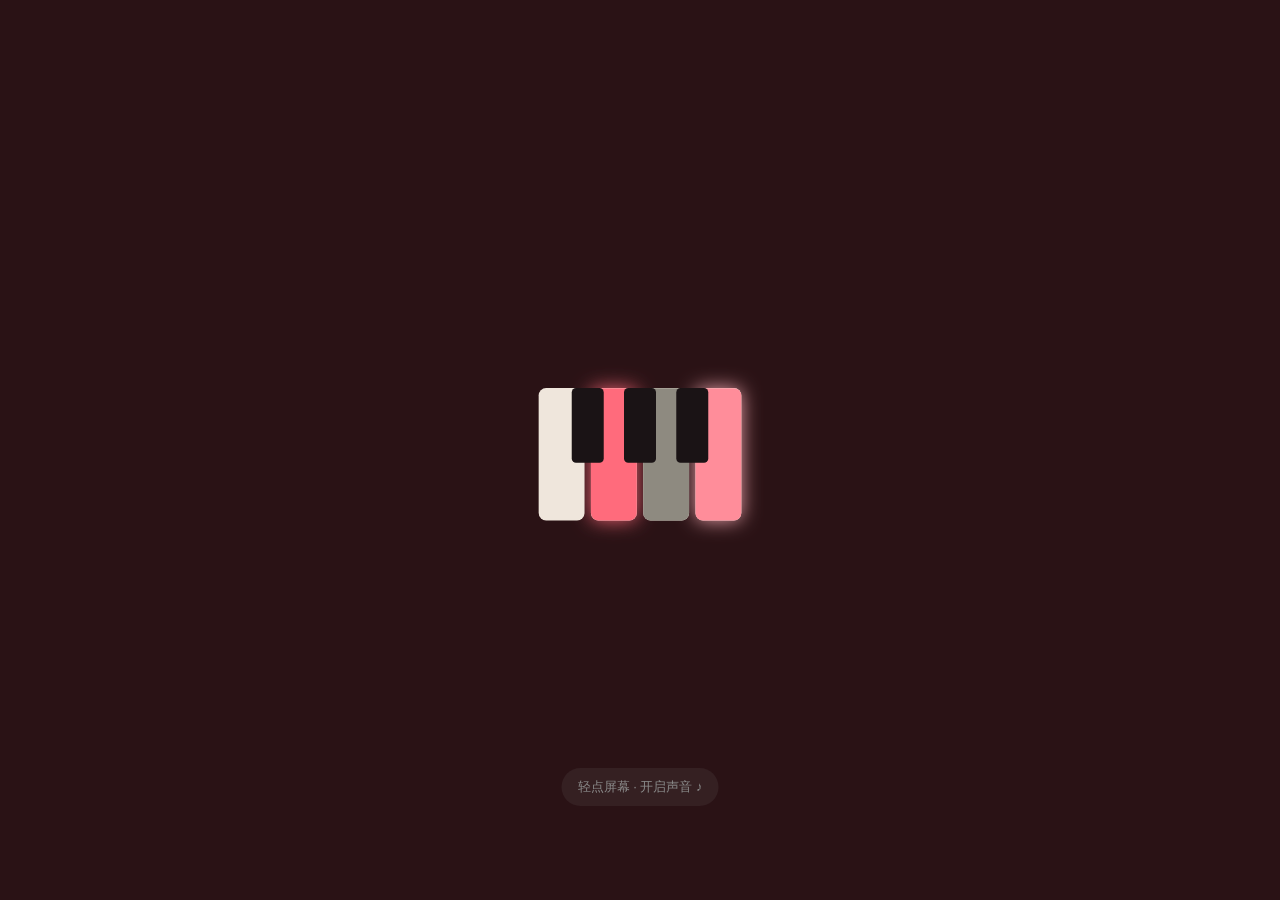
<file: index.html>
<!doctype html>
<html lang="zh-CN">
<head>
<meta charset="utf-8">
<meta name="viewport" content="width=device-width, initial-scale=1, viewport-fit=cover">
<meta name="color-scheme" content="light">
<meta name="theme-color" content="#ffffff">
<meta name="apple-mobile-web-app-capable" content="yes">
<meta name="mobile-web-app-capable" content="yes">
<meta name="apple-mobile-web-app-status-bar-style" content="default">
<meta name="apple-mobile-web-app-title" content="和弦">
<meta name="description" content="极简和弦学习器：乐理、琶音指法、经典与流行曲目的和声分析与背谱。">
<link rel="apple-touch-icon" href="icons/apple-touch-icon.png?v=2">
<link rel="icon" href="icons/icon-192.png?v=2">
<link rel="manifest" href="manifest.webmanifest">
<link rel="stylesheet" href="style.css">
<title>和弦</title>
</head>
<body>
<div id="splash" aria-hidden="true"></div>
<button id="rotbtn" type="button">横屏预览</button>
<script src="splash.js"></script>
<script>
(function () { try {
  var el = document.getElementById('splash'), st = {};
  try { st = JSON.parse(localStorage.getItem('hexian.v1') || '{}'); } catch (e) {}
  var skip = st.splash === false || sessionStorage.getItem('hx.splash') || (window.matchMedia && matchMedia('(prefers-reduced-motion: reduce)').matches) || /[?&]nosplash/.test(location.search);
  if (skip) { el.remove(); return; }
  sessionStorage.setItem('hx.splash', '1'); document.documentElement.classList.add('splashing'); window.__splashT0 = performance.now();
  var cfg = st.splashMode === 'custom' && st.splashCfg && st.splashCfg.pre ? st.splashCfg : null;
  if (cfg) window.__splashCustom = true;
  el.innerHTML = HXSplash.MARK;
  var fin = false;
  function done() { if (fin) return; fin = true; el.classList.add('out'); document.documentElement.classList.remove('splashing'); setTimeout(function () { el.remove(); }, 500); }
  window.__splashFinish = done;
  var ctl = HXSplash.run(el, cfg, { onEnd: done });
  window.__splashCtl = ctl;
  el.addEventListener('click', function () { if (window.__splashBlocked) { window.__splashBlocked = false; ctl.restart(); window.__splashT0 = performance.now(); window.dispatchEvent(new Event('splashunlock')); return; } done(); window.dispatchEvent(new Event('splashskip')); });
} catch (e) { var s = document.getElementById('splash'); if (s) s.remove(); document.documentElement.classList.remove('splashing'); } })();
</script>
<div id="phone">
<main id="view"></main>
<nav>
  <a href="#today" data-r="today"><svg viewBox="0 0 24 24"><circle cx="12" cy="12" r="8"/><path d="M12 8v4l3 2"/></svg>今天</a>
  <a href="#path" data-r="path"><svg viewBox="0 0 24 24"><circle cx="6" cy="6" r="2"/><circle cx="18" cy="12" r="2"/><circle cx="6" cy="18" r="2"/><path d="M8 7l8 4M16 13l-8 4"/></svg>路径</a>
  <a href="#chords" data-r="chords"><svg viewBox="0 0 24 24"><rect x="3" y="5" width="18" height="14" rx="1"/><path d="M8 5v14M13 5v14M18 5v14"/></svg>和弦</a>
  <a href="#songs" data-r="songs"><svg viewBox="0 0 24 24"><path d="M9 18V6l10-2v12"/><circle cx="7" cy="18" r="2"/><circle cx="17" cy="16" r="2"/></svg>曲目</a>
  <a href="#set" data-r="set"><svg viewBox="0 0 24 24"><circle cx="12" cy="12" r="3"/><path d="M12 3v3M12 18v3M3 12h3M18 12h3M5.6 5.6l2.1 2.1M16.3 16.3l2.1 2.1M18.4 5.6l-2.1 2.1M7.7 16.3l-2.1 2.1"/></svg>设置</a>
</nav>
<div id="toast"></div>
</div>
<script src="vendor/vexflow.js"></script>
<script src="theory.js"></script>
<script src="staff.js"></script>
<script src="listen.js"></script>
<script src="score.js"></script>
<script src="fullscore.js"></script>
<script src="roll.js"></script>
<script src="ocr.js"></script>
<script src="songpack.js"></script>
<script src="sight.js"></script>
<script src="data.js"></script>
<script src="songs-data.js"></script>
<script src="scores-data.js"></script>
<script src="harmony.js"></script>
<script src="symbols.js"></script>
<script src="inversions.js"></script>
<script src="logic.js"></script>
<script src="cards.js"></script>
<script src="combos.js"></script>
<script src="terms.js"></script>
<script src="app.js"></script>
</body>
</html>
</file>
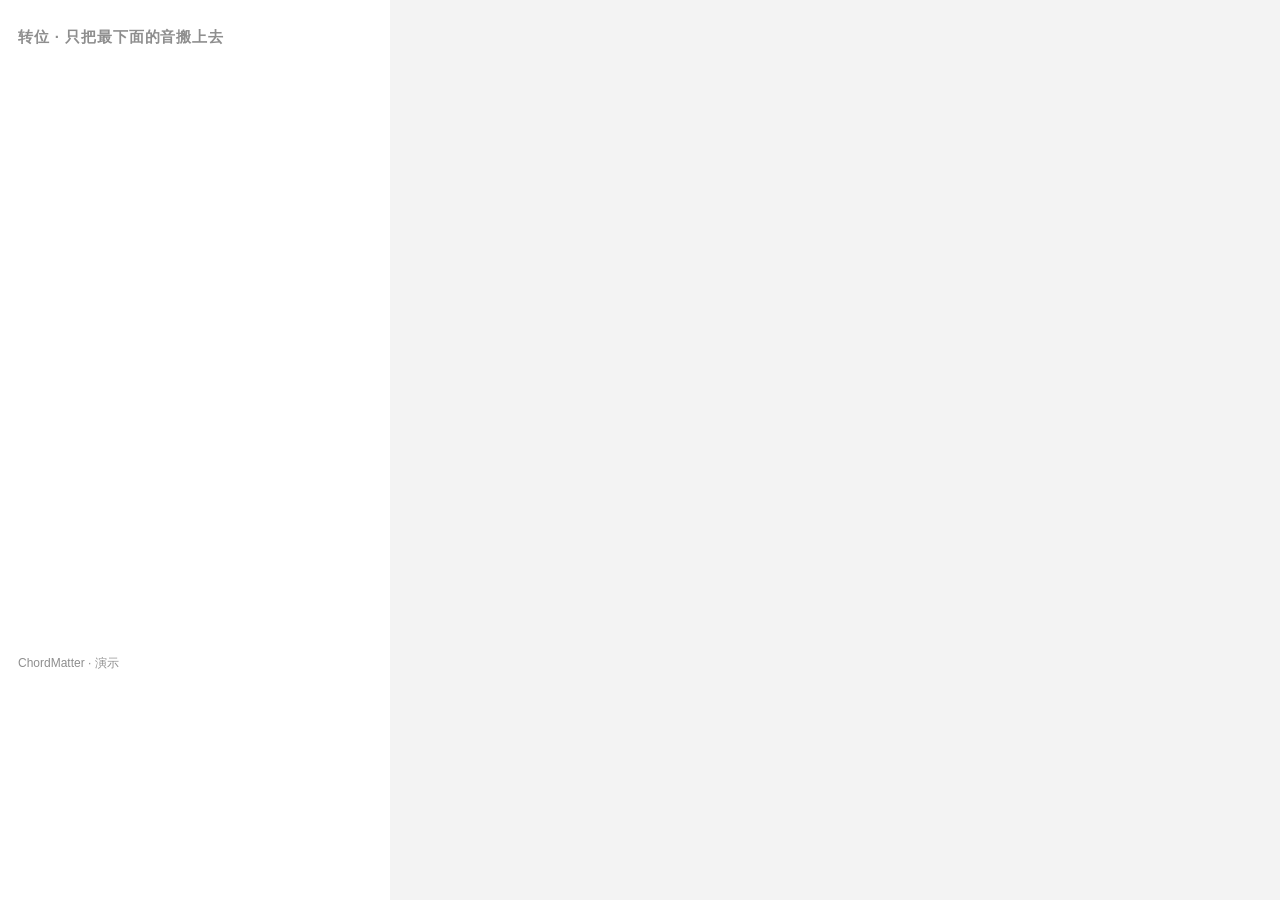
<file: tools/demo-video.html>
<!doctype html>
<html lang="zh-CN">
<head>
<meta charset="utf-8">
<meta name="viewport" content="width=390">
<title>演示视频录制</title>
<link rel="stylesheet" href="../style.css">
<style>
  body { margin: 0; width: 390px; height: 700px; overflow: hidden; background: var(--bg); }
  .stage { padding: 28px 18px; display: flex; flex-direction: column; gap: 14px; height: 700px; box-sizing: border-box; }
  .ttl { font: 600 15px -apple-system, "PingFang SC", sans-serif; color: var(--mute); letter-spacing: .06em; }
  .big { font: 500 64px/1 -apple-system, "PingFang SC", sans-serif; letter-spacing: -0.02em; min-height: 66px; }
  .cap { font: 18px/1.6 -apple-system, "PingFang SC", sans-serif; min-height: 88px; }
  .cap b { color: var(--acc); }
  .mark { font: 12px -apple-system, sans-serif; color: var(--mute); margin-top: auto; }
  .zoom { width: 200px; height: 300px; margin: 0 auto; }
  .stage { position: absolute; top: 0; left: 0; width: 390px; }
  .zoom div.staff { width: 200px; transform: scale(1.75); transform-origin: top center; }
  #vis { display: flex; flex-direction: column; gap: 8px; }
</style>
</head>
<body>
<script>if (/[?&]dark=1/.test(location.search)) document.body.classList.add('dark');</script>
<div class="stage">
  <div class="ttl" id="ttl"></div>
  <div class="big" id="big"></div>
  <div class="cap" id="cap"></div>
  <div id="vis"></div>
  <div class="mark">ChordMatter · 演示</div>
</div>
<script src="../vendor/vexflow.js"></script>
<script src="../theory.js"></script>
<script src="../staff.js"></script>
<script>
// 每个场景：一串步骤 [时间(秒), 和弦或音, 大字, 说明, 键盘上的指法标签]
const SCENES = {
  inversions: { title: '转位 · 只把最下面的音搬上去', steps: [
    [0.6, 'C', 'C', '原位：<b>根音 C</b> 在最下面。C – E – G'],
    [4.2, 'C/E', 'C/E', '一转：把 C 搬到最上面。最低音变成 <b>三音 E</b>'],
    [7.8, 'C/G', 'C/G', '二转：再把 E 搬上去。最低音变成 <b>五音 G</b>'],
    [11.4, 'C', 'C', '三种排法，音都是 C、E、G。<b>看最低音</b>就知道是哪一种'],
  ], end: 15 },
  function: { title: '稳 · 走 · 紧 · 稳', steps: [
    [0.6, 'C', 'C', '<b>稳</b>：一级和弦，像在家'],
    [3.6, 'F', 'F', '<b>走</b>：四级和弦，出门了'],
    [6.6, 'G7', 'G7', '<b>紧</b>：五级七和弦，急着回家'],
    [9.6, 'C', 'C', '回到 <b>稳</b>：一句话说完了（正格终止）'],
  ], end: 13 },
  progression: { title: '4536 王道进行 · Always Online', steps: [
    [0.6, 'F', 'F', '<b>4</b>：F（走）'],
    [2.8, 'G', 'G', '<b>5</b>：G（紧）'],
    [5.0, 'Em', 'Em', '<b>3m</b>：Em（稳，但不踏实）'],
    [7.2, 'Am', 'Am', '<b>6m</b>：Am（稳，带点忧伤）'],
    [9.6, 'F', 'F G Em Am', '主歌和副歌整段都是这四个和弦，<b>记住模板</b>就记住了骨架'],
    [10.6, 'G', 'F G Em Am', '主歌和副歌整段都是这四个和弦，<b>记住模板</b>就记住了骨架'],
    [11.6, 'Em', 'F G Em Am', '主歌和副歌整段都是这四个和弦，<b>记住模板</b>就记住了骨架'],
    [12.6, 'Am', 'F G Em Am', '主歌和副歌整段都是这四个和弦，<b>记住模板</b>就记住了骨架'],
  ], end: 15 },
  arpeggio: { title: 'C 琶音 · 右手指法', arp: true, end: 15 },
};
const KEY = new URLSearchParams(location.search).get('s') || 'inversions';
const SC = SCENES[KEY];
const $ = s => document.querySelector(s);
$('#ttl').textContent = SC.title;
// 键盘（与应用里同样的画法，简化）
function kb(notes, lo = 55, hi = 84) {
  const BL = [1, 3, 6, 8, 10], W = 15, H = 70, BW = 9, BH = 44, map = {}; notes.forEach(n => (map[n.midi] = n));
  let x = 0, xs = {}, wh = '', bl = '';
  for (let m = lo; m <= hi; m++) if (!BL.includes(m % 12)) { xs[m] = x; x += W; }
  for (let m = lo; m <= hi; m++) { const n = map[m];
    if (!BL.includes(m % 12)) wh += `<rect class="k w${n ? ' on' : ''}" data-m="${m}" x="${xs[m] + .5}" y=".5" width="${W - 1}" height="${H}" rx="2"/>` + (n && n.f ? `<text class="fn" x="${xs[m] + W / 2}" y="${H - 6}">${n.f}</text>` : '') + (m % 12 === 0 && !n ? `<text class="cl" x="${xs[m] + W / 2}" y="${H - 6}">C${m / 12 - 1}</text>` : '');
    else { const bx = xs[m - 1] + W - BW / 2; bl += `<rect class="k b${n ? ' on' : ''}" data-m="${m}" x="${bx}" y=".5" width="${BW}" height="${BH}" rx="1.5"/>` + (n && n.f ? `<text class="fn fb" x="${bx + BW / 2}" y="${BH - 6}">${n.f}</text>` : ''); }
  }
  return `<svg class="kb" viewBox="0 0 ${x + 1} ${H + 2}">${wh}${bl}</svg>`;
}
function show(sym, big, cap, notes) {
  $('#big').textContent = big; $('#cap').innerHTML = cap;
  const vs = notes || T.voicing(T.parseChord(sym)).map(n => ({ midi: n.midi, name: n.name, f: T.disp(n.name) }));
  $('#vis').innerHTML = '<div class="zoom">' + Staff.html({ bars: [[sym]], numerals: false, perRow: 1, exact: true, minBar: 60, notes: vs.map(n => ({ name: n.name, midi: n.midi })) }) + '</div>' + kb(vs);
  Staff.mount($('#vis'));
}
// 时间表：同时用于画面和声音（离线渲染）
function timeline() {
  const ev = []; // [t, midis[], dur]
  if (SC.arp) {
    const c = T.parseChord('C'), a = T.arpeggio(c, 'R');
    const seq = a.up.concat(a.up.slice(0, -1).reverse()), f = a.fingers.concat(a.fingers.slice(0, -1).reverse());
    seq.forEach((n, i) => ev.push({ t: 1.2 + i * 0.75, midis: [n.midi], dur: 1.1, vis: () => {
      $('#big').textContent = '手指 ' + f[i];
      $('#cap').innerHTML = i < 7 ? '上行：<b>1 2 3</b>，拇指从 3 指下面穿过去，再 <b>1 2 3 5</b>' : '下行：<b>5 3 2 1</b>，3 指从拇指上面跨过来，再 <b>3 2 1</b>';
      $('#vis').innerHTML = '<div class="zoom">' + Staff.html({ bars: [['C']], numerals: false, perRow: 1, exact: true, minBar: 60, notes: [{ name: n.name, midi: n.midi }] }) + '</div>' + kb(seq.slice(0, 7).map((x, k) => ({ midi: x.midi, f: String(a.fingers[k]) })), 59, 85);
      Staff.mount($('#vis'));
      document.querySelectorAll('.kb .k').forEach(k => k.classList.toggle('on-play', +k.dataset.m === n.midi));
    } }));
    ev.unshift({ t: 0.2, midis: [], dur: 0, vis: () => { $('#big').textContent = 'C – E – G'; $('#cap').innerHTML = '两个八度的 C 琶音。看着亮起来的键和数字，<b>每个音用哪根手指</b>'; $('#vis').innerHTML = '<div class="zoom"></div>' + kb(seq.slice(0, 7).map((x, k) => ({ midi: x.midi, f: String(a.fingers[k]) })), 59, 85); } });
  } else {
    SC.steps.forEach(([t, sym, big, cap]) => ev.push({ t, midis: T.voicing(T.parseChord(sym)).map(n => n.midi), dur: 2.6, vis: () => show(sym, big, cap) }));
  }
  return ev;
}
// 与应用相同的合成钢琴音色，离线渲染成 WAV
async function renderAudio(ev, total) {
  const sr = 44100, ctx = new OfflineAudioContext(2, Math.ceil(sr * total), sr);
  const comp = ctx.createDynamicsCompressor(); comp.connect(ctx.destination);
  const note = (midi, st, dur, vel = 0.7) => {
    const f = 440 * Math.pow(2, (midi - 69) / 12), g = ctx.createGain(), lp = ctx.createBiquadFilter();
    lp.type = 'lowpass'; lp.frequency.setValueAtTime(Math.min(9000, f * 8), st); lp.frequency.exponentialRampToValueAtTime(Math.max(400, f * 2), st + dur);
    g.gain.setValueAtTime(0.0001, st); g.gain.exponentialRampToValueAtTime(vel * 0.32, st + 0.006); g.gain.exponentialRampToValueAtTime(vel * 0.1, st + 0.35); g.gain.exponentialRampToValueAtTime(0.0001, st + dur);
    [['triangle', 1, 1], ['sine', 2, 0.35], ['sine', 3, 0.08]].forEach(([type, m, amp]) => { const o = ctx.createOscillator(), og = ctx.createGain(); o.type = type; o.frequency.value = f * m; og.gain.value = amp; o.connect(og).connect(lp); o.start(st); o.stop(st + dur + 0.05); });
    lp.connect(g).connect(comp);
  };
  ev.forEach(e => e.midis.forEach((m, i) => note(m, e.t + i * 0.012, e.dur)));
  const buf = await ctx.startRendering();
  // 编码 WAV
  const len = buf.length, out = new DataView(new ArrayBuffer(44 + len * 4));
  const ws = (o, s) => [...s].forEach((c, i) => out.setUint8(o + i, c.charCodeAt(0)));
  ws(0, 'RIFF'); out.setUint32(4, 36 + len * 4, true); ws(8, 'WAVE'); ws(12, 'fmt '); out.setUint32(16, 16, true); out.setUint16(20, 1, true); out.setUint16(22, 2, true); out.setUint32(24, sr, true); out.setUint32(28, sr * 4, true); out.setUint16(32, 4, true); out.setUint16(34, 16, true); ws(36, 'data'); out.setUint32(40, len * 4, true);
  const L = buf.getChannelData(0), R = buf.getChannelData(1);
  for (let i = 0; i < len; i++) { out.setInt16(44 + i * 4, Math.max(-1, Math.min(1, L[i])) * 32767, true); out.setInt16(46 + i * 4, Math.max(-1, Math.min(1, R[i])) * 32767, true); }
  let bin = ''; const u8 = new Uint8Array(out.buffer); for (let i = 0; i < u8.length; i += 0x8000) bin += String.fromCharCode.apply(null, u8.subarray(i, i + 0x8000));
  return btoa(bin);
}
window.DEMO = {
  total: SC.end,
  audio: () => renderAudio(timeline(), SC.end),
  // 画面：从调用这一刻开始按时间表播放
  play: () => { const t0 = performance.now(); timeline().forEach(e => setTimeout(() => { e.vis(); if (e.midis.length) document.querySelectorAll('.kb .k').forEach(k => k.classList.toggle('on-play', e.midis.includes(+k.dataset.m))); setTimeout(() => document.querySelectorAll('.kb .k.on-play').forEach(k => k.classList.remove('on-play')), 900); }, e.t * 1000)); return t0; },
};
</script>
</body>
</html>
</file>
<file: style.css>
:root {
  --bg: #ffffff; --ink: #1a1a1a; --mute: #8e8e8e; --line: #e6e6e6; --soft: #f4f4f4;
  --acc: #e8541e; --acc-soft: #fbe3d8; --good: #1f8a5b; --bad: #c8372d;
  --T: #111; --S: #2f6fdb; --D: #e8541e;
  --kw: #ffffff; --kbk: #161616; --kline: #111; --kon: #fbd9c9; --kontext: #c2410c; --klh: #d6e3fb;
  --r: 10px;
  color-scheme: light;
}

/* ---- 全 App 深色：只换变量，页面自己的配色都走变量 ---- */
body.dark { --bg: #141210; --ink: #f3ece4; --mute: #a99d94; --line: #352c2a; --soft: #221d1b; --card: #1d1816; --acc: #ff8a5c; --acc-soft: #3a2219; --good: #4ac08c; --bad: #ff6b5e; --T: #f3ece4; --S: #7cb8ff; --D: #ff9a62; --kw: #efe6dc; --kbk: #1a1315; --kline: #000000; --kon: #5a3a2a; --kontext: #ffb08a; --klh: #27406a; color-scheme: dark; background: var(--bg); }
body.dark .staff svg:not(svg svg), body.dark .score svg:not(svg svg), body.dark svg.staffsvg:not(svg svg) { filter: invert(1) hue-rotate(180deg); }
/* 只用浅色：素、白、线条 */
* { box-sizing: border-box; -webkit-tap-highlight-color: transparent; }
html, body { margin: 0; background: var(--bg); color: var(--ink); }
button:focus-visible, a:focus-visible { outline: 2px solid var(--acc); outline-offset: 2px; }
@media (prefers-reduced-motion: reduce) { * { transition: none !important; } }
body {
  font: 16px/1.55 -apple-system, BlinkMacSystemFont, "SF Pro Text", "PingFang SC", "Helvetica Neue", sans-serif;
  -webkit-font-smoothing: antialiased; min-height: 100vh; -webkit-user-select: none; user-select: none;
}
input, textarea { -webkit-user-select: text; user-select: text; }
a { color: inherit; text-decoration: none; }
button { font: inherit; color: inherit; background: none; border: 0; padding: 0; cursor: pointer; }
main { max-width: 560px; margin: 0 auto; padding: calc(env(safe-area-inset-top) + 18px) 16px calc(env(safe-area-inset-bottom) + 96px); }
body.focus main { padding-bottom: calc(env(safe-area-inset-bottom) + 32px); }
body.focus nav { display: none; }
h1 { font-size: 30px; font-weight: 600; letter-spacing: -0.02em; margin: 0; line-height: 1.15; }
h2 { font-size: 21px; font-weight: 600; letter-spacing: -0.01em; margin: 8px 0 18px; line-height: 1.35; }
h3, .h3 { font-size: 13px; font-weight: 500; color: var(--mute); letter-spacing: .06em; margin: 0 0 8px; }
.h3 { margin: 26px 0 10px; }
small { color: var(--mute); font-size: 12.5px; }
b { font-weight: 600; }
.fine { color: var(--mute); font-size: 13px; line-height: 1.6; }
.fine a { border-bottom: 1px solid var(--line); }

/* header */
.top { display: flex; align-items: flex-end; gap: 10px; margin-bottom: 22px; }
.top > div { flex: 1; min-width: 0; }
.top small { display: block; margin-bottom: 2px; }
.back { display: inline-block; font-size: 20px; margin: 0 0 6px; color: var(--mute); }
.stat { border: 1px solid var(--line); border-radius: var(--r); padding: 6px 10px; text-align: center; min-width: 54px; }
.stat b { display: block; font-size: 17px; line-height: 1.2; font-variant-numeric: tabular-nums; }
.stat small { font-size: 10.5px; margin: 0; }

/* nav */
nav { position: fixed; left: 0; right: 0; bottom: 0; display: flex; justify-content: center; gap: 0; background: color-mix(in srgb, var(--bg) 88%, transparent); -webkit-backdrop-filter: blur(16px); backdrop-filter: blur(16px); border-top: 1px solid var(--line); padding: 6px 0 calc(env(safe-area-inset-bottom) + 6px); z-index: 5; }
nav a { flex: 1; max-width: 140px; display: flex; flex-direction: column; align-items: center; gap: 2px; font-size: 11px; color: var(--mute); padding: 4px 0; }
nav a.on { color: var(--ink); }
nav svg { width: 24px; height: 24px; fill: none; stroke: currentColor; stroke-width: 1.3; stroke-linecap: round; stroke-linejoin: round; }

/* ring + steps */
.ring-wrap { position: relative; width: 148px; height: 148px; margin: 4px auto 26px; }
.cring { width: 100%; height: 100%; transform: rotate(-90deg); }
.ring circle { fill: none; stroke: var(--line); stroke-width: 1.2; }
.ring circle.p { stroke: var(--acc); stroke-width: 2.4; stroke-linecap: round; transition: stroke-dashoffset .6s ease; }
.ring-t { position: absolute; inset: 0; display: flex; flex-direction: column; align-items: center; justify-content: center; }
.ring-t b { font-size: 30px; font-weight: 500; letter-spacing: -0.02em; font-variant-numeric: tabular-nums; }
.steps, .path, .list { list-style: none; margin: 0; padding: 0; }
.steps li a, .list li a { display: flex; align-items: center; gap: 14px; padding: 14px 2px; border-top: 1px solid var(--line); }
.steps li:last-child a, .list li:last-child a { border-bottom: 1px solid var(--line); }
.steps li a > span:nth-child(2), .list li a > span:first-child { flex: 1; min-width: 0; }
.steps b, .list b { display: block; font-weight: 500; }
.steps small, .list small { display: block; white-space: nowrap; overflow: hidden; text-overflow: ellipsis; }
.dot { width: 30px; height: 30px; flex: none; border: 1px solid var(--ink); border-radius: 50%; display: flex; align-items: center; justify-content: center; font-size: 13px; }
.steps a.done .dot { background: var(--acc); border-color: var(--acc); color: #fff; }
.steps a.done b { color: var(--mute); text-decoration: line-through; text-decoration-thickness: 1px; }
.arr { color: var(--mute); }
.unitbar { display: block; margin-top: 26px; padding: 14px; border: 1px solid var(--line); border-radius: var(--r); }
.unitbar b { display: block; margin: 2px 0 10px; font-weight: 500; }
.meter { display: block; height: 2px; background: var(--line); border-radius: 2px; overflow: hidden; margin-bottom: 6px; }
.meter i { display: block; height: 100%; background: var(--acc); transition: width .4s; }

/* path */
.path { position: relative; }
.path::before { content: ""; position: absolute; left: 17px; top: 18px; bottom: 18px; width: 1px; background: var(--line); }
.path li a { display: flex; align-items: center; gap: 16px; padding: 11px 0; position: relative; }
.node { width: 35px; height: 35px; flex: none; border-radius: 50%; border: 1px solid var(--ink); background: var(--bg); display: flex; align-items: center; justify-content: center; font-size: 13px; }
.path b { display: block; font-weight: 500; }
.path small { display: block; }
.path .done .node { background: var(--ink); color: var(--bg); }
.path .cur .node { border: 2px solid var(--acc); color: var(--acc); }
.path .cur b { color: var(--acc); }
.path .lock { opacity: .4; }
.path .lock .node { border-style: dashed; }

/* keyboard */
.kb { width: 100%; height: auto; display: block; }
.kb .k { stroke: var(--kline); stroke-width: 0.8; }
.kb .w { fill: var(--kw); }
.kb .b { fill: var(--kbk); }
.kb .w.on { fill: var(--kon); stroke: var(--acc); }
.kb .b.on { fill: var(--acc); stroke: var(--acc); }
.kb .k.on-play { fill: var(--acc); }
.kb .w.on-play { fill: var(--acc); }
.kb text { font-size: 10px; text-anchor: middle; fill: var(--kontext); font-weight: 600; pointer-events: none; }
.kb text.fb { fill: #fff; font-size: 9px; }
.kb text.cl { fill: #8a8880; font-weight: 400; font-size: 8px; }

/* lesson */
.lesson p { margin: 0 0 14px; }
.lesson b { font-weight: 600; }
.tip { border-left: 2px solid var(--acc); padding: 2px 0 2px 12px; color: var(--ink); font-size: 14.5px; margin: 18px 0; }
table { width: 100%; border-collapse: collapse; margin: 6px 0 18px; font-size: 14px; }
td { border-top: 1px solid var(--line); border-bottom: 1px solid var(--line); padding: 8px 6px 8px 0; }
td:first-child { font-weight: 500; }
.ccard { border: 1px solid var(--line); border-radius: var(--r); padding: 10px 12px 12px; margin: 0 0 12px; cursor: pointer; transition: border-color .2s; }
.ccard.flash, .cell.flash { border-color: var(--acc); }
.ccard-h { display: flex; align-items: baseline; gap: 8px; margin-bottom: 8px; }
.ccard-h b { font-size: 18px; }
.ccard-h span { color: var(--mute); font-size: 13px; flex: 1; }
.ccard-h i, .pc i, .cell i { font-style: normal; font-family: "Times New Roman", "Songti SC", serif; }
em { font-style: normal; color: var(--mute); font-size: 13px; }
.prog { display: flex; gap: 6px; align-items: stretch; margin: 6px 0 18px; overflow-x: auto; cursor: pointer; }
.pc { flex: 1; min-width: 44px; border: 1px solid var(--line); border-radius: 8px; padding: 6px 4px; text-align: center; transition: all .15s; }
.pc b { display: block; font-size: 15px; font-weight: 500; }
.pc i { display: block; font-size: 15px; }
.pc.on-play, .cell.on-play { border-color: var(--acc); background: var(--acc-soft); }
.prog em { align-self: center; padding: 0 4px; }
.fx { display: inline-block; font-size: 10px; font-weight: 600; width: 16px; height: 16px; line-height: 15px; text-align: center; border-radius: 50%; border: 1px solid currentColor; margin-top: 3px; }
.fx-T { color: var(--T); } .fx-S { color: var(--S); } .fx-D { color: var(--D); } .fx-X { color: var(--mute); border-color: transparent; }
.link { display: flex; align-items: center; gap: 10px; padding: 14px 0; border-top: 1px solid var(--line); border-bottom: 1px solid var(--line); margin: 20px 0; }
.link small { flex: none; }
.link b { flex: 1; font-weight: 500; }

/* buttons */
.cta { display: flex; flex-direction: column; gap: 10px; margin-top: 24px; }
.row { display: flex; gap: 8px; flex-wrap: wrap; margin: 14px 0; }
.row > * { flex: 1; }
.btn, .ghost { display: inline-flex; align-items: center; justify-content: center; min-height: 48px; padding: 0 18px; border-radius: var(--r); font-weight: 500; text-align: center; transition: transform .08s, background .2s; }
.btn { background: var(--ink); color: var(--bg); }
.ghost { border: 1px solid var(--line); }
.ghost.on { border-color: var(--acc); color: var(--acc); }
.btn:active, .ghost:active, .opt:active, .chip:active { transform: scale(.97); }
.btn.good { background: var(--ink); }
.btn.bad { background: none; border: 1px solid var(--line); color: var(--ink); }
.sm { min-height: 36px; padding: 0 14px; font-size: 14px; }

/* quiz */
.qbar { display: flex; align-items: center; gap: 12px; margin-bottom: 18px; }
.qbar .x { font-size: 24px; color: var(--mute); width: 24px; line-height: 1; }
.qbar .meter { flex: 1; margin: 0; }
.qbar small { font-variant-numeric: tabular-nums; }
.qkb { margin: 8px 0 14px; min-height: 40px; }
.big-play { display: flex; align-items: center; justify-content: center; margin: 18px auto; width: 92px; height: 92px; border: 1px solid var(--ink); border-radius: 50%; font-size: 26px; padding-left: 6px; }
.opts { display: grid; grid-template-columns: 1fr 1fr; gap: 8px; margin-top: 16px; }
.opt { border: 1px solid var(--line); border-radius: var(--r); min-height: 54px; padding: 8px 10px; font-size: 15.5px; transition: all .15s; }
.opt.right { border-color: var(--good); color: var(--good); background: color-mix(in srgb, var(--good) 10%, transparent); }
.opt.wrong { border-color: var(--bad); color: var(--bad); }
.opt:disabled { cursor: default; }
.fb { margin-top: 16px; }
.fb .ok { color: var(--good); font-weight: 600; margin: 0 0 4px; }
.fb .no, .no { color: var(--bad); font-weight: 500; margin: 0 0 4px; }
.why { font-size: 14px; color: var(--mute); margin: 0 0 14px; }
.fb .btn { width: 100%; }
.end { text-align: center; padding-top: 18vh; }
.end h1 { font-size: 56px; font-weight: 400; }

/* chips */
.chips { display: flex; gap: 6px; flex-wrap: wrap; margin-bottom: 10px; }
.chip { border: 1px solid var(--line); border-radius: 999px; padding: 5px 11px; font-size: 14px; min-width: 38px; }
.chip.on { background: var(--ink); color: var(--bg); border-color: var(--ink); }
.sp { flex: 1; }
.cbig { border-top: 1px solid var(--line); margin-top: 8px; padding-top: 16px; }
.cbig-h { display: flex; align-items: baseline; gap: 10px; margin-bottom: 12px; }
.cbig-h b { font-size: 34px; font-weight: 500; letter-spacing: -0.02em; }
.cbig-h span { color: var(--mute); font-size: 13px; }
dl { display: grid; grid-template-columns: auto 1fr; gap: 6px 14px; margin: 16px 0 4px; font-size: 15px; }
dt { color: var(--mute); font-size: 13px; padding-top: 1px; }
dd { margin: 0; }

/* arp */
.arp .tempo { display: flex; align-items: center; justify-content: center; gap: 14px; margin: 18px 0 6px; }
.arp .tempo b { font-size: 44px; font-weight: 400; font-variant-numeric: tabular-nums; letter-spacing: -0.03em; }
.ladder { display: flex; align-items: center; justify-content: center; gap: 6px; margin-bottom: 10px; }
.ladder i, .lv i { width: 18px; height: 3px; background: var(--line); border-radius: 2px; }
.ladder i.on, .lv i.on { background: var(--acc); }
.ladder small { margin-left: 6px; }
.lv { display: flex; gap: 3px; }
.lv i { width: 10px; }

/* songs */
.list .draft a { opacity: .6; }
.logic { border: 1px solid var(--line); border-radius: var(--r); padding: 14px; margin: 0 0 18px; }
.logic p { margin: 0 0 8px; font-size: 14px; line-height: 1.6; }
.logic p:last-child { margin: 0; }
.logic u { text-decoration: none; border-bottom: 1px solid var(--acc); }
.logic .sub { color: var(--mute); }
.sec { margin-bottom: 14px; }
.sec > small { display: block; margin-bottom: 6px; }
.bars { display: grid; grid-template-columns: repeat(4, 1fr); border-left: 1px solid var(--ink); }
.bar { display: flex; border-right: 1px solid var(--ink); border-top: 1px solid var(--line); border-bottom: 1px solid var(--line); min-height: 62px; }
.cell { flex: 1; text-align: center; padding: 6px 2px; cursor: pointer; border-radius: 6px; border: 1px solid transparent; min-width: 0; }
.cell b { display: block; font-size: 14px; font-weight: 500; white-space: nowrap; overflow: hidden; text-overflow: ellipsis; }
.cell i { display: block; font-size: 13.5px; min-height: 1.3em; }
.mem h2 { margin-bottom: 4px; }

/* form */
.form label { display: block; font-size: 13px; color: var(--mute); margin-bottom: 14px; }
.form input, .form textarea { display: block; width: 100%; margin-top: 6px; font: 16px/1.5 ui-monospace, "SF Mono", Menlo, monospace; color: var(--ink); background: transparent; border: 1px solid var(--line); border-radius: 8px; padding: 10px 12px; outline: none; }
.form input { font-family: inherit; }
.form input:focus, .form textarea:focus { border-color: var(--ink); }

/* me */
.stats { display: grid; grid-template-columns: repeat(3, 1fr); border-top: 1px solid var(--line); border-bottom: 1px solid var(--line); }
.stats div { text-align: center; padding: 16px 0; }
.stats div + div { border-left: 1px solid var(--line); }
.stats b { display: block; font-size: 24px; font-weight: 500; }

#toast { position: fixed; left: 50%; bottom: calc(env(safe-area-inset-bottom) + 132px); transform: translate(-50%, 20px); background: var(--ink); color: var(--bg); padding: 10px 16px; border-radius: 18px; font-size: 14px; opacity: 0; pointer-events: none; transition: all .25s; max-width: 86vw; text-align: center; white-space: normal; z-index: 9; }
#toast.show { opacity: 1; transform: translate(-50%, 0); }

/* staff */
div.staff { color: var(--ink); min-height: 10px; }
div.staff svg { display: block; overflow: visible; }
.stf { border-top: 1px solid var(--line); padding: 8px 0 4px; margin-bottom: 6px; }
.stf > small { display: block; }
.cbig div.staff, .qst div.staff { max-width: 240px; margin: 0 auto 6px; }
.duo { display: grid; grid-template-columns: 150px 1fr; gap: 10px; align-items: center; }
.duo > * { min-width: 0; }
@media (max-width: 380px) { .duo { grid-template-columns: 1fr; } .duo .staff { max-width: 200px; } }

/* 简单模式 / 解释 */
.explain { font-size: 14px; line-height: 1.65; border-left: 2px solid var(--acc); padding: 2px 0 2px 12px; margin: 12px 0; min-height: 1.6em; }
.cell.sel { border-color: var(--acc); }
.legend { margin: 0 0 10px; }
.src { display: flex; flex-direction: column; gap: 6px; border-top: 1px solid var(--line); padding-top: 12px; margin-top: 20px; font-size: 13px; }
.src a { color: var(--S); }
.bonus { margin-top: 14px; padding: 14px; border: 1px dashed var(--line); border-radius: var(--r); }
.bonus.ready { border: 1px solid var(--acc); }
.bonus .row { margin: 8px 0 0; }
.hidden { display: none !important; }
details { margin: 14px 0; } summary { cursor: pointer; color: var(--ink); }

/* 练习引擎 */
.kb .k[data-act] { cursor: pointer; }
.kb .w.sel { fill: var(--kon); stroke: var(--acc); }
.kb .b.sel { fill: var(--acc); }
.kb .w.next { fill: var(--acc); }
.kb .b.next { fill: var(--acc); stroke: var(--acc); }
.micbar { display: flex; align-items: center; gap: 10px; margin: 12px 0; }
.micbar .meter { flex: 1; margin: 0; height: 4px; }
.micbar .meter i { transition: width .05s; }
.place { margin: 4px 0 10px; }

/* 即兴伴奏 */
.now { display: grid; grid-template-columns: 1.4fr 1fr 1fr; gap: 10px; align-items: end; margin-bottom: 8px; }
.now small { display: block; }
.now b { font-size: 46px; font-weight: 500; line-height: 1; letter-spacing: -0.03em; }
.now span { font-size: 20px; }
.jp { display: grid; grid-template-columns: repeat(2, 1fr); border-left: 1px solid var(--ink); margin: 14px 0; }
.jb { border-right: 1px solid var(--ink); border-bottom: 1px solid var(--line); padding: 6px 6px 8px; min-width: 0; }
.jb.pick { opacity: .85; }
.jc { display: flex; justify-content: space-around; gap: 4px; font-weight: 600; font-size: 14px; min-height: 22px; flex-wrap: wrap; }
.jm { display: flex; justify-content: space-around; align-items: center; font: 20px/1 "SF Mono", ui-monospace, Menlo, monospace; padding: 10px 0 6px; }
.jn { position: relative; display: inline-block; padding: 4px 1px; border-radius: 4px; }
.jn em { font-style: normal; color: var(--ink); }
.jn.u1 em { border-bottom: 1.5px solid var(--ink); }
.jn.u2 em { border-bottom: 4px double var(--ink); }
.jn .dt { position: absolute; left: 50%; transform: translateX(-50%); font-size: 7px; font-style: normal; line-height: 1; }
.jn .up { top: -3px; } .jn .dn { bottom: -6px; }
.dot2 { font-weight: 400; }
.jd { color: var(--mute); }
.jl { display: flex; justify-content: space-around; font-size: 15px; min-height: 22px; }
.jp .cur em, .jl .cur { color: var(--acc); font-weight: 700; }
.jl .past { color: var(--mute); }
.jpq { font-family: "SF Mono", ui-monospace, Menlo, monospace; letter-spacing: .15em; color: var(--acc); }
.slot { display: inline-flex; gap: 3px; padding: 2px; border-radius: 6px; border: 1px solid transparent; }
.slot.ok { border-color: var(--good); } .slot.no { border-color: var(--bad); }
.mini { border: 1px solid var(--line); border-radius: 5px; padding: 2px 6px; font-size: 13px; min-width: 26px; }
.mini.on { background: var(--ink); color: var(--bg); border-color: var(--ink); }
.btn:disabled { opacity: .35; }

/* 横屏（body.land：真机横屏，或电脑预览里点了「横屏预览」）
   高度很宝贵：导航栏挪到左边竖着放，内容占满宽度，避开左右刘海安全区 */
body.land main { max-width: none; margin: 0; padding: calc(env(safe-area-inset-top) + 10px) max(16px, env(safe-area-inset-right)) 24px calc(env(safe-area-inset-left) + 78px); }
body.land.focus main { padding-top: 8px; padding-left: max(16px, env(safe-area-inset-left)); }
body.land.focus .selbar { left: max(12px, env(safe-area-inset-left)); }
body.land.focus #toast { left: 50%; }
body.land nav { top: 0; bottom: 0; right: auto; width: calc(env(safe-area-inset-left) + 62px); flex-direction: column; justify-content: center; gap: 4px; border-top: 0; border-right: 1px solid var(--line); padding: 8px 0 8px env(safe-area-inset-left); }
body.land nav a { flex: none; max-width: none; padding: 6px 0; }
/* 横屏：播放 / 和声标注收进左边导航栏底部，不挡内容 */
body.land nav { justify-content: flex-start; padding-top: 10px; }
body.land .dock { left: calc(env(safe-area-inset-left) + 5px); right: auto; bottom: 8px; width: 52px; flex-direction: column; gap: 6px; z-index: 6; }
body.land .dk { flex-direction: column; justify-content: center; gap: 3px; padding: 6px 2px; font-size: 10.5px; line-height: 1.2; border-radius: 12px; box-shadow: none; text-align: center; }
body.land .dk.lab i { width: 22px; height: 13px; } body.land .dk.lab i::after { width: 9px; height: 9px; } body.land .dk.lab.on i::after { left: 11px; }
body.land .selbar { left: calc(env(safe-area-inset-left) + 74px); right: calc(env(safe-area-inset-right) + 12px); }
body.land #toast { bottom: 16px; left: calc(50% + 31px); }
body.land .cxtop { position: static; margin-left: 0; margin-right: 0; }
body.land .mem, body.land .arp, body.land .sing { display: grid; grid-template-columns: 1fr 1fr; gap: 0 22px; align-items: start; }
body.land .mem > *, body.land .arp > *, body.land .sing > * { grid-column: 1 / -1; min-width: 0; }
body.land .mem #memstaff { grid-column: 1; } body.land .mem #dctl, body.land .mem .explain { grid-column: 2; }
body.land .jp { grid-template-columns: repeat(4, 1fr); }
body.land .ring-wrap { width: 110px; height: 110px; }
body.land .hbar { flex-basis: calc(6.25% - 2px); }
body.land .qbar { padding-left: 0; }
/* 电脑预览里的「横屏预览」：外框变成横的 */
#rotbtn { display: none; }
@media (min-width: 760px) and (min-height: 600px) and (hover: hover) and (pointer: fine) {
  #rotbtn { display: block; margin: 0 auto 10px; border: 1px solid #d6d6d6; background: #fff; border-radius: 999px; padding: 6px 14px; font: 13px -apple-system, sans-serif; color: #444; cursor: pointer; }
  body.landprev #phone { width: 844px; height: 390px; border-radius: 34px; }
  body.landprev #phone main { padding-top: 14px; }
}

/* 原曲乐谱 */
.orig { border: 1px solid var(--line); border-radius: var(--r); padding: 14px; margin: 0 0 18px; }
.orig .row { margin: 4px 0 0; }
.score { background: #fbfaf6; color: #111; border-radius: var(--r); padding: 6px 0; margin: 12px 0; overflow-x: auto; }
.score svg { display: block; width: 100%; height: auto; }
.score g.learn g.note *, .score g.learn g.stem *, .score g.learn g.beam *, .score g.learn g.accid *, .score g.learn g.dots * { fill: #e8541e; stroke: #e8541e; }
.score g.note.playing, .score g.note.playing * { fill: #2f6fdb !important; stroke: #2f6fdb !important; }
.score .fine, .score .no { padding: 12px 16px; }

/* 练习流 */
.cta.flow { margin: 0 0 18px; }
.cta.flow .btn { min-height: 52px; font-size: 16px; background: none; color: var(--ink); border: 1px solid var(--ink); }
.cta.flow .ok { color: var(--good); font-weight: 600; margin: 0; }
.donemsg { text-align: center; color: var(--good); margin: 0 0 18px; }
/* 参考视频 */
.vid { border-top: 1px solid var(--line); margin-top: 22px; padding-top: 14px; }
.vplay { display: flex; align-items: center; gap: 14px; width: 100%; text-align: left; border: 1px solid var(--ink); border-radius: var(--r); padding: 12px 14px; }
.vplay b { display: block; font-weight: 500; }
.vplay small { display: block; }
.vtri { width: 40px; height: 40px; flex: none; border-radius: 50%; background: var(--ink); color: var(--bg); display: flex; align-items: center; justify-content: center; padding-left: 3px; }
.tbl { overflow-x: auto; }
.tbl table { font-size: 13px; white-space: nowrap; font-variant-numeric: tabular-nums; }
.tbl tr:first-child td { color: var(--mute); font-weight: 400; }

/* 伴奏型说明 */
.patbox { border: 1px solid var(--line); border-radius: var(--r); padding: 12px; margin: 4px 0 14px; }
.pwhen { margin: 0 0 6px; font-size: 14px; }
.pgrid { display: grid; gap: 3px; margin: 8px 0 2px; }
.pgrid i { font-style: normal; font-size: 10.5px; text-align: center; height: 34px; line-height: 1.15; display: flex; align-items: center; justify-content: center; overflow: hidden; word-break: keep-all; border: 1px solid var(--line); border-radius: 4px; color: var(--mute); }
.pgrid i.beat { border-color: var(--mute); }
.pgrid i.hit { color: var(--ink); font-weight: 600; background: var(--soft); }
.pgrid i.hold { background: repeating-linear-gradient(90deg, var(--soft) 0 3px, transparent 3px 6px); }
.pgrid i.now { background: var(--acc); color: #fff; border-color: var(--acc); }
.pbeats { display: grid; font-size: 11px; color: var(--mute); margin-bottom: 8px; }
.pbeats span { padding-left: 4px; }

/* 和弦页说明 */
.cxrow { margin-bottom: 8px; }
.cxrow > p { margin: 0 0 6px; font-size: 13px; color: var(--mute); }
.cxrow > p b { color: var(--ink); font-weight: 600; }
.chip small { font-size: 11px; opacity: .7; }
.chip.q { display: inline-flex; flex-direction: column; align-items: center; line-height: 1.25; padding: 5px 10px; border-radius: 12px; }
.chip.q b { font-weight: 500; }
.chip.q small { font-size: 10.5px; }

/* 真人视频 / 录音 */
.vclip { margin: 6px 0 18px; }
.vclip video { width: 100%; border-radius: var(--r); background: #000; display: block; aspect-ratio: 4 / 3; }
.vclip figcaption { margin-top: 6px; font-size: 13px; }
.vclip figcaption b { display: block; font-weight: 500; }
.vclip figcaption small a, .orig a { color: var(--S); }
audio { width: 100%; margin: 4px 0; }

/* 识谱 */
.drop { display: flex; flex-direction: column; align-items: center; gap: 4px; padding: 28px 16px; border: 1.5px dashed var(--ink); border-radius: var(--r); text-align: center; cursor: pointer; margin-bottom: 12px; }
.drop b { font-size: 17px; font-weight: 500; }
.thumbs { display: flex; gap: 8px; overflow-x: auto; margin: 12px 0; }
.thumbs img { height: 160px; border: 1px solid var(--line); border-radius: 6px; background: #fff; }
.myscore { display: flex; flex-direction: column; gap: 10px; }
.myscore img { width: 100%; border-radius: 6px; background: #fff; border: 1px solid var(--line); }

/* 和弦页：结果固定在上方，选择在下方 */
.cxtop { position: sticky; top: 0; z-index: 4; background: var(--bg); margin: calc(-1 * env(safe-area-inset-top)) -16px 12px; padding: calc(env(safe-area-inset-top) + 10px) 16px 8px; border-bottom: 1px solid var(--line); }
.cxhead { display: flex; align-items: center; gap: 8px; }
.cxname { flex: 1; min-width: 0; }
.cxname b { display: block; font-size: 32px; font-weight: 500; letter-spacing: -0.02em; line-height: 1.05; white-space: nowrap; }
.cxname span { display: block; font-size: 12.5px; color: var(--mute); white-space: nowrap; overflow: hidden; text-overflow: ellipsis; }
.cxview { display: grid; grid-template-columns: 38% 1fr; gap: 8px; align-items: center; margin-top: 4px; }
.cxview > * { min-width: 0; }
.cxline { margin: 4px 0 0; font-size: 13px; color: var(--mute); font-variant-numeric: tabular-nums; }
.chips.scroll { flex-wrap: nowrap; overflow-x: auto; scrollbar-width: none; margin-right: -16px; padding-right: 16px; scroll-behavior: smooth; }
.chips.scroll::-webkit-scrollbar { display: none; }
.chips.scroll .chip { flex: none; }
.explain a { color: var(--S); }

/* 符号入门 */
.symbig { font-size: 44px; font-weight: 500; letter-spacing: .02em; line-height: 1.1; margin: 6px 0 4px; color: var(--acc); font-family: "Times New Roman", "Songti SC", serif; }
.symcard h2 { margin: 0 0 6px; }
.say { font-size: 16px; line-height: 1.65; margin: 0 0 10px; }
.symdemo { border: 1px solid var(--line); border-radius: var(--r); padding: 8px; margin-bottom: 8px; display: grid; gap: 6px; }
.symdemo div.staff { max-width: 200px; margin: 0 auto; }
.jpdemo { display: flex; align-items: center; justify-content: center; gap: 6px; font: 22px "SF Mono", ui-monospace, Menlo, monospace; padding: 6px 0; }
.jpdemo small { font: 11px -apple-system, sans-serif; color: var(--mute); margin-right: 10px; }
.symask { font-size: 16px; margin: 16px 0 8px; }
.symask .tag { display: inline-block; font-size: 11px; color: var(--mute); border: 1px solid var(--line); border-radius: 999px; padding: 1px 8px; margin-right: 8px; vertical-align: 2px; }
.kb .w.want { fill: #c9ecd9; stroke: var(--good); }
.kb .b.want { fill: var(--good); }
.symchip { font-family: "Times New Roman", serif; color: var(--acc); margin-right: 4px; }
.symlist .lock { opacity: .45; }
.unitbar.sym1 { border-color: var(--acc); }
dl.stor { margin: 0 0 6px; font-size: 13px; }

.symshow { border: 1px solid var(--line); border-radius: var(--r); padding: 6px; margin: 4px 0 8px; }
.symshow div.staff { max-width: 200px; margin: 0 auto; }

/* 评级 */
.grade { display: flex; flex-direction: column; align-items: center; margin: 6px 0 10px; animation: gradein .5s cubic-bezier(.2, 1.4, .4, 1); }
.grade b { font: 700 72px/1 "Times New Roman", "Songti SC", serif; letter-spacing: -0.02em; }
.grade span { font-weight: 600; color: var(--acc); }
.grade small { color: var(--mute); }
.grade.gS b { color: var(--acc); } .grade.gA b { color: var(--ink); } .grade.gB b, .grade.gC b, .grade.gD b { color: var(--mute); }
@keyframes gradein { from { transform: scale(1.6); opacity: 0; } to { transform: none; opacity: 1; } }
.end { padding-top: 10vh; }
.endscore { font-size: 28px !important; font-weight: 400; color: var(--mute); }
/* 卡面 */
.cardgrid { display: grid; grid-template-columns: 1fr 1fr; gap: 10px; margin-top: 12px; }
.tcard { position: relative; border: 1px solid var(--line); border-radius: 12px; padding: 10px; background: var(--bg); display: flex; flex-direction: column; gap: 2px; min-width: 0; aspect-ratio: 5 / 7.4; overflow: hidden; }
.tcard.r2 { border: 3px double var(--ink); }
.tcard.r3 { border: 1.5px solid var(--acc); box-shadow: inset 0 0 0 3px var(--bg), inset 0 0 0 4px var(--acc); }
.tcard.foil::after { content: ""; position: absolute; inset: 0; background: linear-gradient(115deg, transparent 30%, rgba(255,255,255,.55) 45%, transparent 60%); background-size: 250% 100%; animation: shine 3s infinite; pointer-events: none; mix-blend-mode: overlay; }
@keyframes shine { from { background-position: 120% 0; } to { background-position: -120% 0; } }
.tc-top { display: flex; justify-content: space-between; color: var(--mute); }
.tc-top small { font-size: 10.5px; letter-spacing: .05em; }
.tc-staff div.staff { margin: 2px -4px; }
.tc-title { font: 600 17px/1.25 "Times New Roman", "Songti SC", serif; margin-top: auto; }
.tc-sub { font-size: 11px; }
.tc-note { font-size: 11.5px; margin: 4px 0 0; line-height: 1.4; }
.tc-acts { display: flex; gap: 4px; flex-wrap: wrap; margin-top: 6px; }
.tc-acts .sm { min-height: 30px; padding: 0 8px; font-size: 12px; flex: 1; }
.tcard.locked { align-items: center; justify-content: center; border-style: dashed; color: var(--mute); }
.tcard.locked span { font: 48px "Times New Roman", serif; }
.ptsbar, .ptsline { display: block; margin: 10px 0; }
.ptsline { margin: 14px 0 0; }
/* 抽卡动画 */
.giftov { position: fixed; inset: 0; z-index: 20; background: color-mix(in srgb, var(--bg) 92%, transparent); -webkit-backdrop-filter: blur(8px); backdrop-filter: blur(8px); display: flex; align-items: center; justify-content: center; padding: 24px max(16px, env(safe-area-inset-left)); opacity: 0; transition: opacity .3s; }
.giftov.open { opacity: 1; }
.giftbox { width: min(300px, 100%); text-align: center; }
.flip { position: relative; perspective: 900px; width: 220px; margin: 12px auto 16px; aspect-ratio: 5 / 7.4; }
.flip > div { position: absolute; inset: 0; backface-visibility: hidden; -webkit-backface-visibility: hidden; transition: transform .9s cubic-bezier(.3, 1.3, .5, 1) .25s; }
.flip .back { border: 1.5px solid var(--ink); border-radius: 12px; display: flex; align-items: center; justify-content: center; font: 64px serif; background: repeating-linear-gradient(0deg, transparent 0 9px, var(--line) 9px 10px); }
.flip .front { transform: rotateY(180deg); text-align: left; }
.flip .front .tcard { height: 100%; }
.giftov.open .flip .back { transform: rotateY(-180deg); }
.giftov.open .flip .front { transform: rotateY(0); }
/* 五线谱日历 */
.calweek { display: block; margin-top: 18px; border-top: 1px solid var(--line); padding-top: 10px; }
.calweek > small { display: block; margin-bottom: 2px; }
.calhead { display: flex; align-items: center; justify-content: space-between; margin: 18px 0 6px; }
.calhead b { font-weight: 500; }
.callegend { margin-top: 4px; }
.caldetail { border-left: 2px solid var(--acc); padding-left: 12px; min-height: 1em; }
.caldetail:empty { display: none; }
.caldetail p { margin: 2px 0; }
@media (prefers-reduced-motion: reduce) { .grade, .flip > div, .tcard.foil::after { animation: none; transition: none; } }

/* 双手 */
.kb .w.on.lh { fill: var(--klh); stroke: var(--S); }
.kb .b.on.lh { fill: var(--S); stroke: var(--S); }
.kb text.fl { fill: #1d4ed8; }
.kb .b.on.lh + text.fn, .kb text.fb.fl { fill: #fff; }
.lhc { color: var(--S); }
.cxpractice { border-top: 1px solid var(--line); margin-top: 14px; padding-top: 12px; }

/* 电脑预览时用手机外框模拟 iPhone：外框是一个固定大小、自己滚动的容器。
   要求高度也够（≥ 600）：iPhone 横屏宽 844 但只有 390 高，不能被当成电脑 */
@media (min-width: 760px) and (min-height: 600px) and (hover: hover) and (pointer: fine) {
  html, body { background: #f3f3f3; }
  body { padding: 24px 0; }
  #phone { width: 390px; height: 800px; margin: 0 auto; border: 1px solid #dcdcdc; border-radius: 40px; overflow-y: auto; overflow-x: hidden; -webkit-overflow-scrolling: touch; overscroll-behavior: contain; transform: translateZ(0); box-shadow: 0 12px 40px rgba(0,0,0,.06); scrollbar-width: none; background: var(--bg); position: relative; }
  #phone::-webkit-scrollbar { display: none; }
  #phone main { padding-top: 34px; }
  #phone .cxtop { margin-top: -34px; padding-top: 40px; }
  #toast { bottom: 90px; }
}

a.term { border-bottom: 1px dashed var(--acc); color: inherit; }
.logic h3 small { font-weight: 400; }
.score g.note { cursor: pointer; }

/* 曲目页：原谱在最上面，格子带小节号 */
.orig.first h3 { margin-bottom: 8px; }
.scorelink { display: grid; grid-template-columns: 1fr auto; column-gap: 10px; row-gap: 3px; align-items: center; padding: 12px; border: 1px solid var(--ink); border-radius: var(--r); margin-bottom: 8px; }
.scorelink b { font-weight: 600; grid-column: 1; }
.scorelink small { display: block; grid-column: 1; color: var(--mute); font-size: 12.5px; line-height: 1.5; }
.scorelink > span { grid-column: 2; grid-row: 1 / span 2; }
.origlinks { margin: 8px 0 0; }
.drop.small { padding: 16px; }
.songmain { margin-bottom: 18px; }
.bar { position: relative; }
.bn { position: absolute; top: 2px; left: 3px; font-size: 9.5px; color: var(--mute); font-variant-numeric: tabular-nums; }
.score text.chordlab { fill: #c2410c; font-family: -apple-system, "PingFang SC", sans-serif; font-weight: 600; }

/* 和弦名下划线 + 浮窗 */
.chordref { border-bottom: 1.5px dotted var(--acc); cursor: pointer; padding: 0 1px; border-radius: 2px; }
.chordref:active { background: var(--acc-soft); }
.cpop { position: fixed; inset: 0; z-index: 15; display: flex; align-items: flex-end; justify-content: center; background: rgba(0,0,0,0); transition: background .2s; }
.cpop.open { background: rgba(0,0,0,.25); }
.cpop-card { width: 100%; max-width: 560px; background: var(--bg); border-top: 1px solid var(--line); border-radius: 16px 16px 0 0; padding: 14px max(16px, env(safe-area-inset-left)) calc(env(safe-area-inset-bottom) + 16px); transform: translateY(100%); transition: transform .25s cubic-bezier(.2, .9, .3, 1); box-shadow: 0 -10px 30px rgba(0,0,0,.12); }
.cpop.open .cpop-card { transform: none; }
.cpop-h { display: flex; align-items: center; gap: 10px; }
.cpop-h b { font-size: 30px; font-weight: 500; flex: 1; }
.cpop-h .x { font-size: 26px; color: var(--mute); width: 36px; height: 36px; }
.cpop-card p { font-size: 14.5px; line-height: 1.65; margin: 6px 0 8px; }
.cpop-v { display: grid; grid-template-columns: 36% 1fr; gap: 8px; align-items: center; margin-bottom: 6px; }
.cpop-v > * { min-width: 0; }
@media (prefers-reduced-motion: reduce) { .cpop, .cpop-card { transition: none; } }

.whybox { border-left: 2px solid var(--bad); padding: 2px 0 2px 12px; margin-top: 10px; }
.whybox p { margin: 0 0 8px; line-height: 1.65; }
.whybox .btn { width: 100%; margin-top: 4px; }

.vclip.tall video { aspect-ratio: 39 / 70; width: auto; max-width: 100%; height: min(460px, 70vh); margin: 0 auto; background: var(--soft); }
.symcard .vclip { margin: 10px 0 4px; }

.termref { border-bottom: 1px dashed var(--S); cursor: pointer; }
.termref:active { background: color-mix(in srgb, var(--S) 15%, transparent); }
.cpop-card .btn { width: 100%; margin-top: 4px; }

/* 和弦页：选项铺满、不横向溢出；分块；明确的结尾 */
.chips.grid6 { display: grid; grid-template-columns: repeat(6, 1fr); gap: 6px; }
.chips.grid5 { display: grid; grid-template-columns: repeat(5, 1fr); gap: 6px; }
.chips.grid6 .chip, .chips.grid5 .chip { min-width: 0; padding-left: 0; padding-right: 0; }
.chip.q small { color: var(--mute); }
.chip.q.on small { color: var(--bg); opacity: .75; }
.cxblock { border-top: 1px solid var(--line); margin-top: 22px; padding-top: 14px; }
.cxblock h3 { margin: 0 0 4px; font-size: 16px; font-weight: 600; }
.cxblock .prog { margin-bottom: 4px; }
details.find { border-top: 1px solid var(--line); }
details.find:last-of-type { border-bottom: 1px solid var(--line); }
details.find summary { list-style: none; display: flex; align-items: center; gap: 10px; padding: 12px 0; cursor: pointer; }
details.find summary::-webkit-details-marker { display: none; }
details.find summary > span:first-child { flex: 1; display: flex; flex-direction: column; gap: 2px; }
details.find summary b { font-weight: 500; }
details.find summary small { color: var(--mute); font-size: 12.5px; }
details.find .arr { transition: transform .2s; color: var(--mute); }
details.find[open] .arr { transform: rotate(180deg); }
.findbody { padding: 0 0 14px; }
.findbody .phead { margin: 6px 0 4px; }
.findbody .ghost.sm { display: inline-block; margin-top: 10px; }
.prog.phrase .pc { position: relative; padding-top: 14px; }
.pbn { position: absolute; top: 2px; left: 5px; font-size: 10px; color: var(--mute); }
.pc.hit, .bar.hit { border-color: var(--acc); background: var(--acc-soft); }
.bar.hit { outline: 1.5px solid var(--acc); outline-offset: -1.5px; }
.hitnote { font-size: 13.5px; border-left: 2px solid var(--acc); padding: 2px 0 2px 10px; margin: 6px 0 10px; }
.pageend { text-align: center; color: var(--line); font-size: 12px; margin: 26px 0 0; letter-spacing: .2em; }

/* 有钢琴 / 没钢琴 */
.modesw { display: grid; grid-template-columns: 1fr 1fr; border: 1px solid var(--line); border-radius: var(--r); overflow: hidden; margin: 4px 0 6px; }
.modesw button { background: none; border: 0; padding: 10px 10px 9px; text-align: left; color: var(--mute); font: inherit; cursor: pointer; }
.modesw button + button { border-left: 1px solid var(--line); }
.modesw button b { display: block; font-size: 15px; font-weight: 500; }
.modesw button small { display: block; font-size: 11px; line-height: 1.35; margin-top: 2px; }
.modesw button.on { color: var(--ink); background: var(--soft); }
.modesw button.on b { font-weight: 600; }
.pk { display: inline-block; font-size: 10.5px; line-height: 1; padding: 3px 6px; border-radius: 999px; border: 1px solid var(--line); color: var(--mute); font-weight: 400; vertical-align: middle; white-space: nowrap; margin-top: 4px; }
.pk1 { border-style: dashed; border-color: var(--acc); color: var(--acc); }
.pk2 { border-color: var(--ink); color: var(--ink); }
h2 .pk { margin: 0 0 0 6px; }
.lv2 { display: flex; flex-direction: column; align-items: flex-end; gap: 2px; }
.lv2 small { font-size: 10.5px; }
.lv i.half { background: none; border: 1px dashed var(--acc); height: 1px; }
section.todo { margin: 18px 0 0; }
section.todo h3 { font-size: 15px; font-weight: 600; margin: 0 0 4px; }
section.todo h3 small { font-weight: 400; color: var(--mute); font-size: 12px; }
section.todo .list .pk { margin: 0; }
a.more { display: block; text-align: right; font-size: 13px; color: var(--mute); padding: 8px 0; }
.unitbar.todo { border-style: dashed; border-color: var(--acc); }
.pkrun .ask { font-size: 20px; line-height: 1.5; margin: 18px 0; }
.pkstats { margin-bottom: 12px; }

/* 术语小气泡（贴着词出现，箭头指向它） */
.tpop { position: fixed; inset: 0; z-index: 15; }
.tpop-card { position: absolute; background: var(--bg); border: 1.5px solid var(--line); border-radius: 16px; padding: 12px 14px 12px; box-shadow: 0 8px 28px rgba(0,0,0,.10); opacity: 0; transform: translateY(4px) scale(.98); transition: opacity .16s, transform .16s; }
.tpop.open .tpop-card { opacity: 1; transform: none; }
.tpop-arrow { position: absolute; width: 14px; height: 14px; background: var(--bg); border: 1.5px solid var(--line); transform: translateX(-50%) rotate(45deg); }
.tpop-card.down .tpop-arrow { top: -8.5px; border-right: 0; border-bottom: 0; }
.tpop-card.up .tpop-arrow { bottom: -8.5px; border-left: 0; border-top: 0; }
.tpop-h { display: flex; align-items: center; gap: 8px; margin-bottom: 4px; }
.tpop-h b { font-size: 18px; font-weight: 600; flex: 1; }
.tpop-play { border: 1px solid var(--line); background: none; border-radius: 999px; padding: 4px 10px; font: inherit; font-size: 13px; color: var(--S); cursor: pointer; }
.tpop-play.on { background: var(--S); color: #fff; border-color: var(--S); }
.tpop-mean { font-size: 14.5px; line-height: 1.6; margin: 0 0 6px; }
.tpop-ex { font-size: 13.5px; line-height: 1.55; color: var(--mute); margin: 0 0 8px; padding-top: 6px; border-top: 1px solid var(--line); }
.tpop-link { display: block; font-size: 13.5px; color: var(--S); font-weight: 500; }
.termref.on { background: color-mix(in srgb, var(--S) 14%, transparent); border-radius: 3px; }
@media (prefers-reduced-motion: reduce) { .tpop-card { transition: none; } }

/* 和弦浏览 */
.brchips .chip { display: inline-flex; flex-direction: column; align-items: center; line-height: 1.2; padding: 5px 10px; border-radius: 12px; }
.brchips .chip b { font-weight: 500; }
.brchips .chip small { font-size: 10px; color: var(--mute); }
.brchips .chip.on small { color: var(--bg); opacity: .75; }
.ghostchip { border-style: dashed; color: var(--mute); }
.brsong { border-top: 1px solid var(--line); padding: 12px 0; }
.brh { display: flex; flex-direction: column; gap: 2px; margin-bottom: 4px; }
.brh b { font-weight: 500; }
.brh small { color: var(--mute); font-size: 12.5px; }
.cxblock h3 small { font-weight: 400; color: var(--mute); font-size: 12px; }

/* 和弦来源 + 每小节依据 */
.srcbox { border: 1px solid var(--line); border-radius: var(--r); padding: 12px 14px; margin: 0 0 16px; }
.srcbox h3 { margin: 0 0 4px; font-size: 15px; font-weight: 600; }
.srcbox p { margin: 4px 0; font-size: 14px; line-height: 1.6; }
.evd { display: block; font-size: 13.5px; line-height: 1.6; padding-bottom: 8px; margin-bottom: 8px; border-bottom: 1px solid var(--line); }
.cell.lowconf { background: repeating-linear-gradient(135deg, transparent 0 6px, var(--soft) 6px 8px); }
details.mine { margin-top: 10px; }
details.mine summary { font-size: 13.5px; color: var(--mute); cursor: pointer; padding: 6px 0; }
.madenote { border-left: 2px solid var(--acc); padding-left: 10px; }

/* 旋律 → 伴奏 推理 */
.jn.ct em { color: var(--S); }
.jn.nct em { color: var(--mute); }
.ctdemo { color: var(--S); font-weight: 600; }
details.melwhy { margin-top: 12px; }
details.melwhy summary { font-weight: 600; font-size: 15px; cursor: pointer; padding: 6px 0; }
.whylist { margin: 6px 0 0; padding: 0; list-style: none; }
.whylist li { border-top: 1px solid var(--line); padding: 8px 0; font-size: 14px; line-height: 1.6; }
.whylist li small { display: block; color: var(--mute); font-size: 12px; }

/* 原曲说明 + 跟录音弹 */
.origcopy { margin-top: 10px; font-size: 14px; line-height: 1.65; }
.origcopy p { margin: 6px 0; }
.origcopy .btn { display: flex; margin: 10px 0; color: var(--bg); }
.origcopy a:not(.btn) { color: var(--S); }
.alsteps { font-size: 13.5px; line-height: 1.6; padding-left: 20px; color: var(--mute); }
.alsteps a { color: var(--S); }
.alnow { display: grid; grid-template-columns: 2fr 1fr; gap: 12px; align-items: end; margin: 16px 0 8px; }
.alnow small { display: block; color: var(--mute); font-size: 12px; }
.alnow b { font-size: 56px; font-weight: 600; line-height: 1.1; display: inline-block; }
.alnow b.pop { animation: alpop .25s ease-out; }
@keyframes alpop { from { transform: scale(1.12); color: var(--acc); } to { transform: none; } }
.alnow i { font-style: normal; font-family: "Times New Roman", serif; font-size: 20px; margin-left: 8px; color: var(--mute); }
.alnow span { font-size: 24px; color: var(--mute); }
.beats { display: flex; gap: 8px; margin: 6px 0 14px; }
.beats i { flex: 1; height: 6px; border-radius: 3px; background: var(--line); }
.beats i.on { background: var(--acc); }
.tapbtn { width: 100%; height: 84px; border-radius: 16px; border: 1.5px solid var(--ink); background: none; font: inherit; font-size: 22px; letter-spacing: .3em; cursor: pointer; color: var(--ink); }
.tapbtn:active { background: var(--soft); }

/* 谱 + 和弦 一体 */
.sheet { margin: 6px 0 4px; }
.sheet .stf small { display: block; font-weight: 600; color: var(--ink); font-size: 13px; margin: 8px 0 2px; }
text.chordlab.hit { fill: var(--acc); font-weight: 700; }
.barpop .evd { border-bottom: 1px solid var(--line); }
.barpop { max-height: 60vh; overflow-y: auto; }

.skipbtn { display: block; width: 100%; margin: 18px 0 4px; background: none; border: 0; color: var(--mute); font: inherit; font-size: 13.5px; text-decoration: underline; text-underline-offset: 3px; cursor: pointer; padding: 8px; }

/* 原曲 ↔ 和弦伴奏 */
.cmpnote { border-left: 2px solid var(--acc); padding-left: 10px; }
details.lyr { margin: 14px 0; }
details.lyr summary { font-weight: 600; cursor: pointer; padding: 6px 0; }
details.lyr textarea { width: 100%; font: 15px/1.6 inherit; border: 1px solid var(--line); border-radius: 8px; padding: 10px; background: var(--bg); color: var(--ink); }

/* 组合和弦 */
.combos .alias { font-weight: 400; color: var(--mute); font-size: 13px; }
p.chain, div.chain { display: flex; flex-wrap: wrap; align-items: center; gap: 4px 6px; margin: 10px 0; }
.chain > span { display: inline-flex; flex-direction: column; align-items: center; min-width: 46px; padding: 6px 8px; border: 1px solid var(--line); border-radius: 10px; }
.chain > span b { font-size: 17px; font-weight: 600; }
.chain > span i { font-style: normal; font-size: 12px; color: var(--mute); }
.chain em { font-style: normal; color: var(--mute); }
.chain .hole { border: 1.5px dashed var(--acc); background: var(--acc-soft); }
.chain .hole b { color: var(--acc); }
.chain > span.now { border-color: var(--acc); background: var(--acc-soft); }
.chain > span.done { border-color: var(--ink); }
.variant { border-top: 1px solid var(--line); padding-top: 8px; margin-top: 8px; }
.variant small { display: block; font-size: 12.5px; color: var(--mute); }
.variant.isorig small { color: var(--ink); font-weight: 600; }
.cxblock .opts { display: grid; grid-template-columns: 1fr 1fr; gap: 8px; margin: 10px 0; }
.cxblock .opt small { display: block; color: var(--mute); font-size: 11px; }

/* 右下角工具条：播放 + 和声标注开关 */
.dock { position: fixed; right: 12px; bottom: calc(env(safe-area-inset-bottom) + 76px); z-index: 6; display: flex; gap: 8px; }
.dk { border: 1px solid var(--line); background: color-mix(in srgb, var(--bg) 92%, transparent); -webkit-backdrop-filter: blur(10px); backdrop-filter: blur(10px); border-radius: 999px; padding: 9px 14px; font: inherit; font-size: 14px; color: var(--ink); box-shadow: 0 4px 16px rgba(0,0,0,.08); cursor: pointer; display: inline-flex; align-items: center; gap: 7px; }
.dk.play { background: var(--ink); color: var(--bg); border-color: var(--ink); }
.dk.lab i { width: 26px; height: 15px; border-radius: 999px; background: var(--line); position: relative; transition: background .15s; }
.dk.lab i::after { content: ""; position: absolute; top: 2px; left: 2px; width: 11px; height: 11px; border-radius: 50%; background: #fff; transition: left .15s; }
.dk.lab.on i { background: var(--S); }
.dk.lab.on i::after { left: 13px; }
body.nolab text.chordlab { display: none; }
text.chordlab.now { fill: var(--S); font-weight: 800; }

details.patdetail { margin: 10px 0 14px; }
details.patdetail summary { font-size: 14px; color: var(--mute); cursor: pointer; padding: 6px 0; }

/* 瀑布流 + 和声色带 */
.roll { margin: 8px 0; border-radius: 12px; overflow: hidden; border: 1px solid var(--line); background: #fbfbfa; touch-action: manipulation; }
.rollcv { display: block; }
.rollbox .row small { align-self: center; margin-left: 4px; }
.hstrip { margin: 8px 0 12px; }
.hsec small { display: block; font-size: 11.5px; color: var(--mute); margin: 6px 0 3px; }
.hrow { display: flex; flex-wrap: wrap; gap: 2px; }
.hbar { display: flex; gap: 1px; flex: 0 0 calc(12.5% - 2px); min-width: 34px; height: 30px; cursor: pointer; }
.hbar i { flex: 1; font-style: normal; font-size: 10.5px; color: #fff; display: flex; align-items: center; justify-content: center; overflow: hidden; white-space: nowrap; border-radius: 4px; }
.hbar i.fT { background: #464646; } .hbar i.fS { background: #2f6fdb; } .hbar i.fD { background: #e8541e; } .hbar i.fN { background: #9a9a9a; }
.hstrip p .fT { color: #464646; } .hstrip p .fS { color: #2f6fdb; } .hstrip p .fD { color: #e8541e; }

/* 点小节播放 / 多选 / 从这里播放 */
/* 小节线上的小三角：从这里播放 */
g.pfm { cursor: pointer; }
.pfm-hit { fill: transparent; }
.pfm-tri { fill: var(--mute); opacity: .45; transition: opacity .15s, fill .15s; }
body.nolab .pfm-tri { opacity: .7; }
g.pfm:hover .pfm-tri, g.pfm:active .pfm-tri { fill: var(--S); opacity: 1; }
.score g.measure.sel g.staff > path, .score g.measure.sel g.note *, .score g.measure.sel g.rest * { fill: var(--S) !important; stroke: var(--S); }
.selbox { position: absolute; background: color-mix(in srgb, var(--S) 13%, transparent); border: 1.5px solid var(--S); border-radius: 6px; pointer-events: none; }
.selbar { position: fixed; left: 12px; right: 12px; top: calc(env(safe-area-inset-top) + 10px); z-index: 7; display: flex; align-items: center; gap: 8px; padding: 8px 8px 8px 14px; background: var(--bg); border: 1px solid var(--S); border-radius: 999px; box-shadow: 0 6px 20px rgba(0,0,0,.12); font-size: 13.5px; }
.selbar span { flex: 1; }

.lvchips .chip.locked { color: var(--mute); border-style: dashed; }

/* 曲目页顶部：一排小按钮，说明点 ⓘ 才弹出 */
.songtop { margin: 0 0 14px; }
.pills { display: flex; flex-wrap: wrap; gap: 6px; }
.pill { display: inline-flex; align-items: center; border: 1px solid var(--line); background: none; border-radius: 999px; padding: 5px 11px; font: inherit; font-size: 13px; color: var(--ink); cursor: pointer; white-space: nowrap; }
.pill.info { color: var(--mute); }
a.pill { color: var(--S); }
.mybox { margin-top: 10px; }
.infopop .infobody p { font-size: 14px; line-height: 1.65; margin: 0 0 8px; }
.infopop .infobody a { color: var(--S); }
.infopop { max-height: 70vh; overflow-y: auto; }

/* 分页（一页只做一件事） */
.tabs { display: flex; gap: 0; border-bottom: 1px solid var(--line); margin: 6px 0 12px; position: sticky; top: 0; z-index: 3; background: var(--bg); }
.tab { flex: 1; background: none; border: 0; border-bottom: 2px solid transparent; padding: 10px 0 9px; font: inherit; font-size: 15px; color: var(--mute); cursor: pointer; }
.tab.on { color: var(--ink); border-bottom-color: var(--ink); font-weight: 600; }
.secchips { margin-top: -2px; }
.sheetnote { margin-top: 6px; }
details.logic summary { font-weight: 600; cursor: pointer; }

.chipsh { align-self: center; font-size: 12px; color: var(--mute); margin-right: 2px; }
details.jpbox summary { font-size: 14px; color: var(--mute); cursor: pointer; padding: 8px 0; }

.pills.oneline { flex-wrap: nowrap; overflow-x: auto; scrollbar-width: none; margin-right: -16px; padding-right: 16px; }
.pills.oneline::-webkit-scrollbar { display: none; }
.pills.oneline .pill { flex: none; }
.linkchip { color: var(--S); border-color: color-mix(in srgb, var(--S) 40%, var(--line)); }
.songtop { margin-bottom: 4px; }

/* 瀑布流：页面里是入口卡片，点进去全屏沉浸 */
.rollentry { display: grid; grid-template-columns: 92px 1fr auto; gap: 12px; align-items: center; width: 100%; text-align: left; background: none; border: 1px solid var(--ink); border-radius: var(--r); padding: 10px 12px; font: inherit; color: var(--ink); cursor: pointer; margin: 6px 0 12px; }
.rprev { position: relative; height: 54px; border-radius: 8px; background: #f3f3f1; overflow: hidden; border-bottom: 3px solid #1b1b1b; }
.rprev i { position: absolute; bottom: 0; width: 7%; border-radius: 3px 3px 0 0; }
.rprev i.fT { background: #464646; } .rprev i.fS { background: #2f6fdb; } .rprev i.fD { background: #e8541e; }
.rtxt b { display: block; font-weight: 600; }
.rtxt small { display: block; color: var(--mute); font-size: 12.5px; line-height: 1.5; margin-top: 2px; }
.rollfs { position: fixed; inset: 0; z-index: 30; background: var(--bg); display: flex; flex-direction: column; padding: calc(env(safe-area-inset-top) + 6px) max(12px, env(safe-area-inset-right)) calc(env(safe-area-inset-bottom) + 8px) max(12px, env(safe-area-inset-left)); overflow: hidden; }
.fshead { display: flex; align-items: center; gap: 10px; padding: 2px 0 6px; }
.fshead b { flex: 1; font-size: 16px; font-weight: 600; }
.fshead small { color: var(--mute); font-size: 12px; }
.fsx { width: 36px; height: 36px; border-radius: 50%; border: 1px solid var(--line); background: none; font-size: 22px; line-height: 1; color: var(--ink); cursor: pointer; }
.rollfs .rollbox { display: flex; flex-direction: column; min-height: 0; }
.rollfs .rollbox .chips { margin-bottom: 6px; flex-wrap: nowrap; overflow-x: auto; scrollbar-width: none; }
.rollfs .rollbox .chips .chip { flex: none; }
.rollfs .rollbox > p.fine { display: none; }
.rollfs .rollbox .row { margin: 8px 0 0; }
body.immersive nav, body.immersive .dock, body.immersive .selbar { display: none !important; }
/* 横屏全屏：左边一窄列放标题、选项和按钮，右边整个高度都给彩条 */
body.land .rollfs { display: grid; grid-template-columns: 178px 1fr; grid-auto-rows: min-content; column-gap: 12px; align-content: start; }
body.land .rollfs .rollbox { display: contents; }
body.land .rollfs > *, body.land .rollfs .rollbox > * { grid-column: 1; }
body.land .rollfs #fsroll { grid-column: 2; grid-row: 1 / span 12; margin: 0; }
body.land .rollfs .rollbox .chips { flex-wrap: wrap; overflow: visible; }
body.land .rollfs .chip { font-size: 12.5px; padding: 5px 9px; }
body.land .rollfs .rollbox .row { flex-wrap: wrap; }
body.land .rollfs .rollbox .row > * { flex: 1 1 40%; min-height: 36px; padding: 0 8px; font-size: 13px; }
body.land .rollfs .fshead b { font-size: 14px; }
.rollfs .rollbox .row > * { white-space: nowrap; }
.rollfs .rollbox .row > .btn { flex: 1.4; }

/* 曲目 / 伴奏 列表：卡片（竖屏 2 列 · 横屏 3 列 · 宽屏 4 列）或条状 */
.listbar { display: flex; align-items: center; gap: 8px; margin: 4px 0 12px; }
.listbar .chips { flex: 1; margin: 0; min-width: 0; }
.listbar .chip small { color: var(--mute); font-size: 11px; }
.listbar .chip.on small { color: var(--bg); opacity: .7; }
.vtoggle { display: flex; border: 1px solid var(--line); border-radius: 10px; overflow: hidden; flex: none; }
.vtoggle button { border: 0; background: none; width: 34px; height: 32px; font-size: 15px; color: var(--mute); cursor: pointer; }
.vtoggle button.on { background: var(--ink); color: var(--bg); }
.cards { display: grid; grid-template-columns: repeat(2, minmax(0, 1fr)); gap: 10px; }
body.land .cards { grid-template-columns: repeat(3, minmax(0, 1fr)); }
@media (min-width: 1000px) { body.land .cards { grid-template-columns: repeat(4, minmax(0, 1fr)); } }
.scard { display: flex; flex-direction: column; gap: 4px; border: 1px solid var(--line); border-radius: 14px; padding: 11px 11px 9px; min-height: 150px; color: var(--ink); }
.scard b { font-size: 15px; font-weight: 600; line-height: 1.3; }
.scard > small { font-size: 11.5px; color: var(--mute); line-height: 1.4; display: -webkit-box; -webkit-line-clamp: 2; -webkit-box-orient: vertical; overflow: hidden; }
.stype { align-self: flex-start; font-size: 10.5px; color: var(--mute); border: 1px solid var(--line); border-radius: 999px; padding: 1px 7px; }
.mstrip { display: flex; gap: 1px; height: 8px; margin: 4px 0 2px; border-radius: 3px; overflow: hidden; }
.mstrip i { flex: 1; min-width: 1px; }
.mstrip i.fT, .chordset i.fT { background: #464646; } .mstrip i.fS, .chordset i.fS { background: #2f6fdb; } .mstrip i.fD, .chordset i.fD { background: #e8541e; } .mstrip i.fN, .chordset i.fN { background: #aaa; }
.smeta { font-size: 11px; color: var(--mute); margin-top: auto; }
.sfoot { display: flex; align-items: center; justify-content: space-between; }
.tagbtn { border: 1px solid var(--line); background: none; border-radius: 999px; font: inherit; font-size: 11px; color: var(--mute); padding: 2px 8px; cursor: pointer; }
.slist .mstrip { width: 100%; }
.slist li a > span:first-child { flex: 1; min-width: 0; }
.jpprev { font-family: "Times New Roman", serif; font-size: 15px; letter-spacing: .12em; color: var(--S); margin-top: 2px; }
.chordset { display: flex; flex-wrap: wrap; gap: 3px; }
.chordset i { font-style: normal; font-size: 11px; color: #fff; border-radius: 4px; padding: 1px 6px; }
.tagin { flex: 2; border: 1px solid var(--line); border-radius: 8px; padding: 8px 10px; font: inherit; background: var(--bg); color: var(--ink); }

/* 键盘图层 */
.klpanel { border: 1px solid var(--line); border-radius: 14px; padding: 10px 10px 8px; margin: 12px 0; }
.klhead { display: flex; align-items: center; gap: 10px; margin-bottom: 8px; }
.klhead > div { flex: 1; text-align: center; }
.klhead b { display: block; font-size: 22px; font-weight: 600; }
.klhead small { color: var(--mute); font-size: 12px; }
.klhead .ghost.sm { min-height: 34px; padding: 0 12px; font-size: 18px; }
.lkb { position: relative; height: 104px; margin: 4px 0 10px; }
.lk { position: absolute; top: 0; box-sizing: border-box; display: flex; flex-direction: column; justify-content: flex-end; align-items: center; }
.lk.w { height: 100%; border: 1px solid #d2d2d2; border-radius: 0 0 5px 5px; background: #fff; padding-bottom: 6px; }
.lk.w.sc { background: #f6efe6; }
.lk.b { height: 58%; background: #1d1d1d; border-radius: 0 0 4px 4px; z-index: 2; padding-bottom: 4px; }
.lk.b.sc { background: #4a4540; }
.lk small { position: absolute; bottom: 2px; font-size: 8px; color: #aaa; }
.lk .dot { font-style: normal; width: 19px; height: 19px; border-radius: 50%; display: flex; align-items: center; justify-content: center; font-size: 9.5px; font-weight: 600; background: var(--ink); color: #fff; margin-bottom: 8px; letter-spacing: -.02em; }
.lk.b .dot { width: 16px; height: 16px; font-size: 8.5px; margin-bottom: 2px; }
.lk .dot.fT { background: #464646; } .lk .dot.fS { background: #2f6fdb; } .lk .dot.fD { background: #e8541e; }
.lk .dot.bass { outline: 2px solid var(--ink); outline-offset: 1.5px; }
.lk .dot.ghostdot { background: none; border: 1.5px dashed #bbb; }
.klrow { display: flex; flex-wrap: wrap; align-items: center; gap: 5px; margin: 6px 0; }
.klrow > small { width: 56px; font-size: 11.5px; color: var(--mute); }
.klrow .chip, .chip.sm { padding: 3px 10px; font-size: 12.5px; min-width: 0; min-height: 0; line-height: 1.6; }
.cell.sel { outline: 2px solid var(--S); outline-offset: -2px; }

/* 和弦体块：迷你大谱表 + 横条 */
.cshape { display: block; margin: 4px auto 2px; overflow: visible; }
.cshape .sl line { stroke: #d9d9d9; stroke-width: .6; }
.cshape .sl line.ldg { stroke: #9a9a9a; stroke-width: .8; }
.cshape rect { fill: #1d1d1d; }
.cshape rect.lh { opacity: .55; }
.cshape.fT rect { fill: #464646; } .cshape.fS rect { fill: #2f6fdb; } .cshape.fD rect { fill: #e8541e; }

/* 翻页 */
.pager { margin: 14px 0 6px; }
.pgtabs { display: flex; gap: 4px; overflow-x: auto; scrollbar-width: none; border-bottom: 1px solid var(--line); margin-bottom: 10px; }
.pgtabs::-webkit-scrollbar { display: none; }
.pgtab { flex: none; background: none; border: 0; border-bottom: 2px solid transparent; padding: 8px 10px 7px; font: inherit; font-size: 14px; color: var(--mute); cursor: pointer; }
.pgtab.on { color: var(--ink); border-bottom-color: var(--ink); font-weight: 600; }
.pgtrack { display: flex; align-items: flex-start; overflow-x: auto; overflow-y: hidden; scroll-snap-type: x mandatory; scrollbar-width: none; overscroll-behavior-x: contain; transition: height .2s; }
.pgtrack::-webkit-scrollbar { display: none; }
.pg { flex: 0 0 100%; min-width: 0; scroll-snap-align: start; scroll-snap-stop: always; padding: 0 1px; }
.pg h3 { margin: 2px 0 6px; font-size: 16px; font-weight: 600; }
.pg h3 small { font-weight: 400; color: var(--mute); font-size: 12px; }
.pgdots { display: flex; justify-content: center; gap: 6px; margin: 10px 0 0; }
.pgdots i { width: 6px; height: 6px; border-radius: 50%; background: var(--line); }
.pgdots i.on { background: var(--ink); width: 16px; border-radius: 3px; }
.cbtop .prog { margin-bottom: 6px; }
.shaperow { display: flex; gap: 6px; padding-right: 28px; }
.shaperow span { flex: 1; display: flex; justify-content: center; }

.hbar.on-play { outline: 2px solid var(--ink); outline-offset: 1px; border-radius: 5px; }
.hbar.on-play i { filter: brightness(1.15); }

/* 分享 */
.sharepop { position: fixed; inset: 0; z-index: 40; background: rgba(0,0,0,.35); display: flex; align-items: center; justify-content: center; padding: 16px; }
.sharecard { background: var(--bg); border-radius: 18px; padding: 12px 14px 14px; width: 100%; max-width: 420px; max-height: 92%; display: flex; flex-direction: column; }
.shead { display: flex; align-items: center; justify-content: space-between; margin-bottom: 8px; }
.shead b { font-size: 16px; }
.sharecard img { width: 100%; max-height: 60vh; object-fit: contain; border: 1px solid var(--line); border-radius: 10px; background: #fff; }
.sharecard .row { margin: 8px 0 0; }
.todayshare { margin: -6px 0 10px; justify-content: flex-end; }
.calshare { margin: 4px 0 8px; justify-content: center; }
/* 云端同步 / 装到主屏幕 */
.cloudbox { border: 1px solid var(--line); border-radius: 12px; padding: 10px 12px; margin-bottom: 12px; }
.cloudbox p { margin: 4px 0; }
.cloudbox .row { display: flex; gap: 8px; margin-top: 6px; }
.cloudbox input { flex: 1; min-width: 0; font: inherit; padding: 8px 10px; border: 1px solid var(--line); border-radius: 10px; }
.cloudsteps { margin: 6px 0; padding-left: 20px; }
.cloudsteps a { color: var(--acc); }
.installtip { border: 1px dashed var(--line); border-radius: 12px; padding: 8px 12px; margin-bottom: 12px; }
.installtip p { margin: 4px 0 0; }
.kbd { display: inline-block; border: 1px solid var(--line); border-radius: 5px; padding: 0 4px; font-size: 12px; }
.cloudbox .row .btn { flex: 0 0 auto; width: auto; padding: 8px 18px; }
.cloudbox input { font-size: 16px; } /* iOS 小于 16px 会自动放大页面 */
/* 和弦页选择区：紧凑一点；屏幕宽时根音一行 12 个、性质一行 10 个 */
.cxrow { container-type: inline-size; margin-bottom: 6px; }
.cxrow > p { margin-bottom: 4px; }
.cxrow .chips { gap: 5px; margin-bottom: 4px; }
.cxrow .chip { padding: 4px 8px; font-size: 13px; min-height: 30px; }
.cxrow .chip.q { display: flex; flex-direction: column; align-items: center; justify-content: center; line-height: 1.15; padding: 3px 0; border-radius: 10px; }
.cxrow .chip.q b { font-weight: 500; font-size: 13px; }
.cxrow .chip.q small { font-size: 10px; }
@container (min-width: 520px) {
  .cxrow .chips.grid6 { grid-template-columns: repeat(12, 1fr); }
  .cxrow .chips.grid5 { grid-template-columns: repeat(10, 1fr); }
}
@container (min-width: 760px) {
  .cxrow .chips.grid6, .cxrow .chips.grid5 { max-width: 760px; }
}
/* 在 Claude 预览里：顶部约 70px 被 Claude 的关闭 / 分享条盖住，全屏跟练整体往下让 */

/* 用手机弹 · 竖着拿时：整个跟练画面转 90° 当横屏用（iPhone 网页锁不了方向） */
.rollfs.rot { inset: auto; top: 0; left: 100%; transform: rotate(90deg); transform-origin: 0 0; padding: max(8px, env(safe-area-inset-right)) calc(env(safe-area-inset-top) + 10px) max(8px, env(safe-area-inset-left)) calc(env(safe-area-inset-bottom) + 10px); }
.rollfs.rot { display: grid; grid-template-columns: 178px 1fr; grid-auto-rows: min-content; column-gap: 12px; align-content: start; }
.rollfs.rot .rollbox { display: contents; }
.rollfs.rot > *, .rollfs.rot .rollbox > * { grid-column: 1; }
.rollfs.rot #fsroll { grid-column: 2; grid-row: 1 / span 12; margin: 0; }
.rollfs.rot .rollbox .chips { flex-wrap: wrap; overflow: visible; }
.rollfs.rot .chip { font-size: 12.5px; padding: 5px 9px; }
.rollfs.rot .rollbox .row { flex-wrap: wrap; }
.rollfs.rot .rollbox .row > * { flex: 1 1 40%; min-height: 36px; padding: 0 8px; font-size: 13px; }
.rollfs.rot .fshead b { font-size: 14px; }
body.land .rollfs #rlctl p, .rollfs.rot #rlctl p { display: none; }
/* 曲子里：三种找到的标签 + 和弦来源 */
.lvtag { display: inline-block; font-size: 11px; font-weight: 600; padding: 0 6px; border-radius: 5px; margin-right: 2px; line-height: 17px; }
.lvtag.lv3 { background: #fde3d7; color: #b4441a; }
.lvtag.lv2 { background: #e3ecfb; color: #2f5fb3; }
.lvtag.lv1 { background: #eee; color: #555; }
.srctag { font-size: 11px; padding: 0 5px; border-radius: 5px; border: 1px solid var(--line); white-space: nowrap; }
.srctag.s-simplified { color: #b4441a; border-color: #f2c2ad; }
.findlegend { margin: 0 0 8px; }
.findsrc { margin: 4px 0 6px; }
.findkinds { list-style: none; padding: 0; margin: 0 0 8px; font-size: 13px; }
.findkinds li { margin-bottom: 5px; }
.findkinds small { color: var(--mute); }
.findev { margin: 4px 0 8px; font-size: 12.5px; }
.findev summary { color: var(--S); cursor: pointer; }
.findev ul { padding-left: 18px; margin: 4px 0; color: var(--mute); }
/* 横屏全屏：左边选项可以收起，彩条和键盘占满整个屏幕；收起后左上角只留 × ▶ ■ 选项 */
.fsb { height: 32px; min-width: 32px; padding: 0 10px; border-radius: 16px; border: 1px solid var(--line); background: var(--bg); color: var(--ink); font-size: 13px; cursor: pointer; }
.fsmini { display: none; gap: 6px; }
body.land .rollfs .fshead, .rollfs.rot .fshead { flex-wrap: wrap; row-gap: 6px; }
body.land .rollfs .fspanel, .rollfs.rot .fspanel { margin-left: auto; }
body.land .rollfs.nopanel, .rollfs.rot.nopanel { grid-template-columns: 1fr; }
body.land .rollfs.nopanel .rollbox > :not(#fsroll), .rollfs.rot.nopanel .rollbox > :not(#fsroll) { display: none !important; }
body.land .rollfs.nopanel #fsroll, .rollfs.rot.nopanel #fsroll { grid-column: 1; grid-row: 1; }
body.land .rollfs.nopanel .fshead, .rollfs.rot.nopanel .fshead { position: absolute; z-index: 2; top: 8px; left: 8px; padding: 4px; gap: 6px; flex-wrap: nowrap; background: rgba(255,255,255,.85); -webkit-backdrop-filter: blur(8px); backdrop-filter: blur(8px); border-radius: 22px; }
body.land .rollfs.nopanel .fshead b, body.land .rollfs.nopanel .fshead small, .rollfs.rot.nopanel .fshead b, .rollfs.rot.nopanel .fshead small { display: none; }
body.land .rollfs.nopanel .fsmini, .rollfs.rot.nopanel .fsmini { display: inline-flex; }
body.land .rollfs.nopanel .fsx, .rollfs.rot.nopanel .fsx { width: 32px; height: 32px; font-size: 18px; }
body.land .rollfs.nopanel .fspanel, .rollfs.rot.nopanel .fspanel { margin-left: 0; }
/* 今天页：练琴日历卡片（放在 4 步上面，醒目一点） */
.calcard { border: 1px solid var(--line); border-radius: 14px; padding: 10px 12px 8px; margin: 14px 0 16px; }
.calcard-h { display: flex; align-items: baseline; gap: 8px; flex-wrap: wrap; }
.calcard-h b { font-size: 16px; font-weight: 600; }
.calcard-h small { color: var(--mute); font-size: 12px; flex: 1; }
.calcard .calweek { margin-top: 6px; border-top: 0; padding-top: 0; }
.calcard .pills { margin: 4px 0 0; }
.calh { scroll-margin-top: 12px; }
/* 页眉：右上角「有钢琴 / 没钢琴」全局一键切换（有 = 橙色，没 = 灰色） */
:root { --pbar: calc(env(safe-area-inset-top) + 36px); }
#pbar { position: fixed; top: 0; left: 0; right: 0; z-index: 8; height: var(--pbar); padding: env(safe-area-inset-top) max(16px, env(safe-area-inset-right)) 0 16px; box-sizing: border-box; display: flex; align-items: center; justify-content: flex-end; background: color-mix(in srgb, var(--bg) 88%, transparent); -webkit-backdrop-filter: blur(14px); backdrop-filter: blur(14px); pointer-events: none; }
#pbar .pbadge { pointer-events: auto; height: 26px; padding: 0 12px; border-radius: 14px; font-size: 13px; font-weight: 600; border: 1px solid var(--line); background: #f2f2f0; color: #8a8a86; cursor: pointer; }
#pbar .pbadge.on { background: #e8541e; border-color: #e8541e; color: #fff; }
main { padding-top: calc(var(--pbar) + 6px); }
body.land main { padding-top: calc(var(--pbar) + 4px); }
body.land #pbar { left: calc(env(safe-area-inset-left) + 62px); }
.cxtop { top: var(--pbar); margin-top: -6px; padding-top: 8px; }
.tabs { top: var(--pbar); }
body.immersive #pbar { display: none; }
@media (min-width: 760px) and (min-height: 600px) and (hover: hover) and (pointer: fine) {
  #phone #pbar { position: sticky; top: 0; margin-bottom: calc(-1 * var(--pbar)); }
  #phone main { padding-top: calc(var(--pbar) + 6px); }
  #phone .cxtop { margin-top: -6px; padding-top: 8px; }
}
/* Claude 预览（竖屏）：顶部约 70px 被 Claude 的工具条盖住，页眉整体往下让 */
/* 组合和弦顶部：右上角「格子 / 谱」一键切换；谱面每行几小节 */
.viewsw { display: flex; justify-content: flex-end; align-items: center; gap: 8px; margin: -4px 0 6px; }
.seg { display: inline-flex; align-items: center; border: 1px solid var(--line); border-radius: 15px; overflow: hidden; }
.seg button { border: 0; background: none; height: 28px; padding: 0 11px; font-size: 13px; color: var(--mute); cursor: pointer; }
.seg button.on { background: var(--ink); color: var(--bg); }
.seg small { padding: 0 4px 0 10px; font-size: 12px; }
.seg.perrow button { padding: 0 9px; }
.cbstaff { margin: 0 -6px; }
/* 左右翻页：每一页的内容只在自己那一页里显示（不然下一页五线谱的大括号会露到这一页右边） */
.pg { overflow-x: hidden; overflow-x: clip; }
/* 页眉左边：当前单元（一行淡字，点了去这个单元） */
#pbar { justify-content: space-between; gap: 10px; }
#pbar .pcur { pointer-events: auto; flex: 1; min-width: 0; font-size: 12.5px; color: var(--mute); opacity: .85; white-space: nowrap; overflow: hidden; text-overflow: ellipsis; text-decoration: none; }
#pbar .pbadge { flex: none; }
/* 卡册：按钮一行固定在卡片底部，标题 / 说明太长就省略，不再把按钮挤出框 */
.tcard .tc-staff { flex: 0 1 auto; min-height: 0; overflow: hidden; }
.tc-title { display: -webkit-box; -webkit-line-clamp: 2; -webkit-box-orient: vertical; overflow: hidden; flex: none; }
.tc-sub { white-space: nowrap; overflow: hidden; text-overflow: ellipsis; flex: none; }
.tc-note { display: -webkit-box; -webkit-line-clamp: 2; -webkit-box-orient: vertical; overflow: hidden; flex: none; }
.tcard .tc-staff { flex: 1 1 0; }
.tc-acts { flex-wrap: nowrap; flex: none; }
.tc-acts .sm { min-width: 0; padding: 0 4px; white-space: nowrap; overflow: hidden; text-overflow: ellipsis; }
/* 今天页的卡册入口 */
.cardbox { display: block; border: 1px solid var(--line); border-radius: 14px; padding: 10px 12px; margin: 0 0 16px; color: inherit; text-decoration: none; }
.cardbox-h { display: flex; align-items: baseline; gap: 8px; }
.cardbox-h b { font-size: 16px; font-weight: 600; }
.cardbox-h small { flex: 1; }
.cardbox-h .arr { color: var(--mute); }
.minicards { display: flex; gap: 8px; margin: 10px 0 10px; }
.mini { flex: 0 0 calc((100% - 32px) / 5); aspect-ratio: 5 / 7; border: 1px solid var(--line); border-radius: 8px; padding: 5px; display: flex; flex-direction: column; justify-content: space-between; min-width: 0; background: var(--bg); }
.mini small { font-size: 9px; }
.mini b { font: 600 11.5px/1.2 "Times New Roman", "Songti SC", serif; display: -webkit-box; -webkit-line-clamp: 3; -webkit-box-orient: vertical; overflow: hidden; }
.mini.r2 { border: 3px double var(--ink); }
.mini.r3 { border: 1.5px solid var(--acc); box-shadow: inset 0 0 0 2px var(--bg), inset 0 0 0 3px var(--acc); }
.mini.locked { border-style: dashed; align-items: center; justify-content: center; color: var(--mute); font: 26px "Times New Roman", serif; }
.cardbox .meter { display: block; margin-bottom: 4px; }
.cardgrid .tcard { aspect-ratio: 5 / 8.4; }
/* 识谱：AI / 本机 切换 */
.scanmode { display: flex; justify-content: flex-end; margin: 2px 0 10px; }
.drop.off { opacity: .4; pointer-events: none; }
.aibox .pills { margin-top: 4px; }
/* 视奏 */
.sight-h { font-size: 17px; margin: 0 0 8px; font-weight: 600; }
.sight-st { max-width: 560px; margin: 4px auto 6px; }
.sfb { min-height: 44px; font-size: 14.5px; line-height: 1.5; color: var(--mute); margin: 4px 0 10px; }
.sfb .ok { color: var(--ink); } .sfb .no { color: var(--acc); }
.skb { max-width: 640px; margin: 0 auto 12px; }
.skb.wide { overflow-x: auto; -webkit-overflow-scrolling: touch; }
.skb.wide .kb { width: 720px; max-width: none; }
.sctl { justify-content: center; }
.sctl .pill.on { border-color: var(--acc); color: var(--acc); }
.sres { display: flex; gap: 12px; margin: 14px 0; }
.sres > div { flex: 1; border: 1px solid var(--line); border-radius: 12px; padding: 12px; text-align: center; }
.sres b { display: block; font-size: 28px; font-weight: 600; }
.sres small { color: var(--mute); font-size: 12.5px; }
/* 视奏小曲 */
.spcard { border: 1px solid var(--line); border-radius: 14px; padding: 12px 14px; margin: 4px 0 16px; }
.spcard-h { display: flex; align-items: center; justify-content: space-between; gap: 8px; margin-bottom: 4px; }
.spcard-h b { font-size: 17px; }
.spcard .btn { display: block; text-align: center; margin: 10px 0 4px; }
.sprecent { list-style: none; padding: 0; margin: 10px 0 0; font-size: 13px; }
.sprecent li { display: flex; justify-content: space-between; gap: 8px; padding: 6px 0; border-top: 1px solid var(--line); color: var(--mute); }
.sprecent b { color: var(--ink); font-weight: 500; white-space: nowrap; }
.spbasic { margin: 6px 0 20px; }
.spbasic summary { cursor: pointer; color: var(--mute); font-size: 14px; padding: 8px 0; }
.spmeta { font-size: 13.5px; color: var(--mute); margin: 0 0 4px; }
.spscore { position: relative; margin: 0 -6px; }
.spcur { position: absolute; width: 22px; margin-left: -4px; border-radius: 6px; background: color-mix(in srgb, var(--acc) 22%, transparent); pointer-events: none; transition: left .06s linear; }
.spbar { position: absolute; border-radius: 6px; pointer-events: none; }
.spbar.good { background: color-mix(in srgb, var(--good) 9%, transparent); }
.spbar.meh { background: color-mix(in srgb, #e0a100 16%, transparent); }
.spbar.bad { background: color-mix(in srgb, var(--bad) 16%, transparent); }
.spk { display: inline-block; width: 12px; height: 12px; border-radius: 3px; vertical-align: -1px; margin: 0 3px 0 8px; }
.spk.good { background: color-mix(in srgb, var(--good) 30%, transparent); } .spk.meh { background: color-mix(in srgb, #e0a100 40%, transparent); } .spk.bad { background: color-mix(in srgb, var(--bad) 40%, transparent); }
.sppanel { margin-top: 8px; }
.spprev { display: flex; align-items: baseline; gap: 12px; }
.spprev b { font-size: 30px; font-variant-numeric: tabular-nums; font-weight: 600; }
.spprev span { color: var(--mute); font-size: 14px; }
.spcheck { margin: 6px 0 0; padding-left: 20px; line-height: 1.7; }
.spq > small { color: var(--mute); }
.spq > b { display: block; font-size: 16px; margin-top: 4px; }
.spq .btn.sm { margin-top: 8px; padding: 8px 18px; width: auto; display: inline-block; }
.sprate { display: flex; align-items: center; gap: 10px; margin: 12px 0; }
.sprate small { color: var(--mute); }
.spgo { display: grid; gap: 8px; }
.spgo .row { display: flex; gap: 8px; } .spgo .row > * { flex: 1; }
.sppads { display: flex; gap: 10px; margin: 6px 0 10px; position: fixed; left: 16px; right: 16px; bottom: calc(env(safe-area-inset-bottom) + 8px); z-index: 6; }
.sppanel:has(.sppads) { padding-bottom: 120px; }
.sppad { flex: 1; height: 96px; border-radius: 16px; border: 1.5px solid var(--line); background: var(--bg); font-size: 17px; color: var(--mute); touch-action: manipulation; user-select: none; -webkit-user-select: none; }
.sppad.hit { background: var(--acc); color: #fff; border-color: var(--acc); }
.spnow { font-size: 15px; color: var(--ink); }
/* 视奏：记号、逐小节、认音反应 */
.spmarks { display: flex; flex-wrap: wrap; gap: 6px; margin: 6px 0 2px; }
.chip.sm { height: 26px; padding: 0 10px; font-size: 12.5px; }
.spmarkx { display: block; margin: 4px 0 0; line-height: 1.55; }
.spmarkx b { color: var(--ink); }
.bdh { display: flex; align-items: baseline; justify-content: space-between; margin-top: 4px; }
.bdh b { font-size: 16px; } .bdh small { color: var(--mute); }
.nrset { display: flex; flex-wrap: wrap; gap: 8px; margin: 4px 0 10px; }
.nrst { max-width: 260px; }
.nrnames { display: grid; grid-template-columns: repeat(7, 1fr); gap: 6px; }
.nrnames .opt { min-height: 58px; font-size: 20px; font-weight: 600; padding: 0; }
.nrlab { margin: 10px 0 0; }
.nrcard .pill { text-decoration: none; }
/* 熟悉度 + 提示层 */
.sphint { display: flex; align-items: center; gap: 8px; margin: 6px 0 4px; }
.sphint small { color: var(--mute); font-size: 12.5px; }
.chip.sm.fl0 { border-color: var(--acc); }
.chip.sm.fl3 { opacity: .55; }
.newdot { display: inline-block; width: 6px; height: 6px; border-radius: 50%; background: var(--acc); margin-right: 5px; vertical-align: 1px; }
.ghostchip { border-style: dashed; color: var(--mute); }
.spunfam { margin: 4px 0 6px; }
.famnote { color: var(--mute); }
.famch { margin-top: 4px; }
.famg { border-top: 1px solid var(--line); padding: 2px 0; }
.famg summary { cursor: pointer; padding: 8px 0; font-size: 14.5px; }
.famg summary small { color: var(--mute); margin-left: 6px; }
.famlist { list-style: none; margin: 0 0 6px; padding: 0; }
.famrow { display: flex; align-items: center; gap: 8px; width: 100%; text-align: left; padding: 7px 0; font-size: 14px; border: 0; background: none; color: var(--ink); }
.famrow span { flex: 1; }
.famrow small { color: var(--mute); width: 38px; text-align: right; }
.fd { font-style: normal; letter-spacing: 2px; font-size: 11px; color: var(--mute); }
.fd0, .fd1 { color: var(--acc); } .fd3 { color: var(--good); }
.famx { font-size: 13px; line-height: 1.6; color: var(--mute); padding: 0 0 8px; }

/* 精简：提示按钮、熟悉度折叠、键盘 */
.pill.sm { height: 26px; padding: 0 11px; font-size: 12.5px; }
.pill:disabled { opacity: .4; }
.linkbtn { border: 0; background: none; color: var(--mute); font-size: 12.5px; text-decoration: underline; padding: 0 4px; }
.chip.sm em { font-style: normal; color: var(--mute); margin-left: 5px; font-size: 11.5px; }
.spmarkx:empty { display: none; }
.spmarkx { background: color-mix(in srgb, var(--acc) 6%, transparent); border-left: 2px solid var(--acc); border-radius: 0 8px 8px 0; padding: 6px 10px; margin: 6px 0 0; }
.famcard { padding: 0; } .famcard > summary { list-style: none; cursor: pointer; display: flex; justify-content: space-between; align-items: baseline; padding: 12px 14px; }
.famcard > summary::-webkit-details-marker { display: none; }
.famcard > summary small { color: var(--mute); }
.famcard[open] > summary { border-bottom: 1px solid var(--line); }
.famcard > :not(summary) { margin-left: 14px; margin-right: 14px; }
.spkb { position: fixed; left: 0; right: 0; bottom: 0; z-index: 6; padding: 6px 12px calc(env(safe-area-inset-bottom) + 6px); background: var(--bg); border-top: 1px solid var(--line); } .spkb .kb { max-height: 78px; }
.sppanel:has(.spkb) { padding-bottom: 96px; }

/* 视奏：预读面板放在谱上面，提示用滑条 */
.spwrap { display: flex; flex-direction: column; }
.spwrap[data-ph="pre"] #sppanel { order: -1; margin: 0 0 6px; }
.spwrap[data-ph="pre"] .spmeta { order: 0; }
.spwrap[data-ph="pre"] .spscore { order: 1; }
.spprev .btn.sm { margin-left: auto; width: auto; padding: 8px 16px; }
.sphint input[type=range] { flex: 1; max-width: 150px; min-width: 90px; accent-color: var(--acc); height: 28px; }

/* ---- 和弦页：颜色跟着和弦走 ---- */
@property --h { syntax: '<color>'; inherits: true; initial-value: #a35f00; }
@property --hm { syntax: '<color>'; inherits: true; initial-value: #f2c45c; }
.cxtop { transition: --h .5s ease, --hm .5s ease; background: linear-gradient(180deg, color-mix(in srgb, var(--hm) 32%, #fff) 0%, var(--bg) 100%); }
.cxname b { color: var(--ink); }
.cxview .kb .k.on.rt { fill: #8e8a80; stroke: #8e8a80; }
.cxview .kb .k.on.st { fill: var(--hm); stroke: var(--hm); }
.cxview .kb .k.on.mv { fill: var(--h); stroke: var(--h); }
.cxview .kb .k.on-play { filter: brightness(1.18) saturate(1.25); }
.cxview .kb .fn.rt, .cxview .kb .fn.mv { fill: #fff; }
.cxview .kb .fn.st { fill: #111; }
.cxhold { height: 34px; padding: 0 12px; border-radius: 17px; border: 1px solid var(--h); color: var(--h); background: #fff; font-size: 14px; font-weight: 600; touch-action: none; -webkit-touch-callout: none; white-space: nowrap; }
.cxhold.go { background: var(--h); color: #fff; }
.cxhold small { font-size: 11px; font-weight: 500; opacity: .85; margin-left: 2px; }
.cxhold.flash { filter: brightness(1.2); }
.cxhint { margin: 4px 0 0; font-size: 11px; color: var(--mute); }
.cxrow .chip.q .qd { display: block; width: 7px; height: 7px; border-radius: 50%; margin-bottom: 2px; }
.cxrow .chip.q.on { border-color: var(--h); }
.holdmenu { position: fixed; z-index: 60; width: 132px; background: #fff; border: 1px solid var(--line); border-radius: 14px; box-shadow: 0 8px 28px rgba(0,0,0,.14); padding: 3px; touch-action: none; }
.holdmenu .hmi { height: 38px; line-height: 38px; padding: 0 12px; border-radius: 11px; font-size: 14px; color: var(--ink); }
.holdmenu .hmi.on { background: #111; color: #fff; font-weight: 600; }

.cxtop { position: static; padding-bottom: 12px; }
.cxname b { font-size: 56px; font-weight: 700; letter-spacing: -0.03em; line-height: 1.02; }
.cxname span { margin-top: 2px; }
.cxhead { align-items: flex-start; }
.cxstory { margin: 6px 0 2px; font-size: 15px; font-weight: 600; color: var(--ink); }
.cxdeg { margin: 10px 0 8px; display: flex; flex-direction: column; gap: 4px; }
.dr { display: flex; align-items: center; gap: 8px; min-height: 36px; }
.dr .dn { width: 14px; font-size: 12px; color: var(--mute); text-align: right; }
.dr .dl { flex: 1; max-width: 70px; border-top: 1px solid var(--line); }
.dr.none .dl { border-top-style: dashed; }
.dr .dc { width: 34px; height: 34px; border-radius: 50%; display: flex; align-items: center; justify-content: center; font-size: 13px; font-weight: 700; color: #fff; }
.dr .dc.rt { background: #8e8a80; } .dr .dc.st { background: var(--hm); color: #111; } .dr .dc.mv { background: var(--h); }
.dr .dt b { font-size: 17px; font-weight: 600; margin-right: 8px; }
.dr .dt small { font-size: 12px; color: var(--mute); }
.cxview { display: block; margin-top: 6px; }
.cxview .kb { width: 100%; }
.cxstaff { margin-top: 6px; } .cxstaff summary { font-size: 13px; color: var(--mute); cursor: pointer; padding: 4px 0; }
.cxnb { display: grid; grid-template-columns: repeat(3, 1fr); gap: 8px; }
.cxnb .nb { border: 1px solid var(--line); border-radius: 12px; padding: 8px 6px; text-align: center; background: #fff; }
.cxnb .nb b { display: block; font-size: 18px; font-weight: 600; } .cxnb .nb small { font-size: 12px; color: var(--mute); }
.cxnb .qd { display: inline-block; width: 7px; height: 7px; border-radius: 50%; margin-right: 4px; }

/* ---- 和弦页：整页色彩渐变 / 深色跟随手机主题 / 库首页 / 组合页 ---- */
@property --hs0 { syntax: '<color>'; inherits: true; initial-value: #26231f; }
@property --hs1 { syntax: '<color>'; inherits: true; initial-value: #1c1a17; }
@property --hs2 { syntax: '<color>'; inherits: true; initial-value: #141210; }
@property --ha { syntax: '<color>'; inherits: true; initial-value: #e8e0d4; }
body { transition: --h .5s ease, --hm .5s ease, --hs0 .5s ease, --hs1 .5s ease, --hs2 .5s ease, --ha .5s ease; }
.cxtop { transition: none; }
.cxview .kb .k { transition: fill .45s ease, stroke .45s ease; }
.cxcard .kb .k.on.rt { fill: #8e8a80; stroke: #8e8a80; }
.cxcard .kb .k.on.st { fill: var(--hm); stroke: var(--hm); }
.cxcard .kb .k.on.mv { fill: var(--h); stroke: var(--h); }
.cxcard .kb .fn { display: none; }
.cxback { display: inline-block; font-size: 13px; color: var(--mute); margin-bottom: 2px; }
.fifths { position: relative; width: 280px; height: 280px; margin: 6px auto 0; }
.fifths::before { content: ''; position: absolute; left: 34px; top: 34px; width: 212px; height: 212px; border: 1px dashed var(--line); border-radius: 50%; }
.fifths .crc { position: absolute; left: 0; right: 0; top: 96px; text-align: center; }
.fifths .crc b { display: block; font-size: 60px; line-height: 60px; font-weight: 700; letter-spacing: -0.03em; }
.fifths .crc small { display: block; margin-top: 6px; font-size: 11px; color: var(--mute); }
.fifths .cr-b { position: absolute; width: 40px; height: 40px; border-radius: 50%; border: 1px solid var(--line); background: var(--card, #fff); font-size: 14px; font-weight: 600; }
.fifths .cr-b.on { background: var(--ink); color: var(--bg); border-color: var(--ink); }
.libhd { display: flex; align-items: baseline; justify-content: space-between; margin: 10px 0 8px; }
.libhd b { font-size: 15px; font-weight: 600; } .libhd small { font-size: 12px; color: var(--mute); }
.libgrid { display: grid; grid-template-columns: repeat(2, minmax(0, 1fr)); gap: 10px; }
.libcard { display: block; border: 1px solid var(--line); border-top: 0; border-radius: 14px; padding: 10px 12px; background: var(--card, #fff); }
.libcard .lh { display: flex; align-items: center; justify-content: space-between; gap: 6px; }
.libcard .lh b { font-size: 20px; font-weight: 700; letter-spacing: -0.01em; white-space: nowrap; }
.libcard .lh span { font-size: 12px; font-weight: 600; border: 1px solid var(--line); border-radius: 10px; padding: 1px 8px; white-space: nowrap; }
.libcard p { margin: 4px 0 8px; font-size: 12px; color: var(--mute); line-height: 1.4; }
.cbtiles { display: flex; gap: 8px; margin-top: 10px; }
.cbt { flex: 1; min-width: 0; }
.cbt b { display: block; font-size: 20px; font-weight: 700; color: var(--h); letter-spacing: -0.01em; }
.cbt small { display: block; font-size: 12px; color: var(--mute); margin-bottom: 4px; }
.cbt em { display: block; margin-top: 4px; font-size: 11px; font-style: normal; color: var(--mute); }
.cblegend .lg { display: inline-block; width: 10px; height: 10px; border-radius: 2px; margin: 0 4px 0 10px; vertical-align: -1px; }
.cblegend .lg.rt { background: #8e8a80; } .cblegend .lg.mv { background: var(--h); }
@media all {
  body.cxdark { --bg: var(--hs2); --ink: #f7efe8; --mute: #c7b2a9; --line: #3a2a2c; --soft: rgba(255,255,255,.06); --card: rgba(255,255,255,.06); --kw: #efe6dc; --kbk: #1a1315; --kline: #00000055; color-scheme: dark; }
  body.cxdark .cxtop { background: radial-gradient(130% 70% at 50% 0%, var(--hs0) 0%, var(--hs1) 55%, var(--hs2) 100%); border-bottom-color: transparent; }
  body.cxdark .chip { background: var(--card); }
  body.cxdark .chip.on, body.cxdark .fifths .cr-b.on { background: var(--ha); color: #1a0f0a; border-color: var(--ha); }
  body.cxdark .cxhold { background: transparent; border-color: var(--ha); color: var(--ha); }
  body.cxdark .cxhold.go { background: var(--ha); color: #1a0f0a; }
  body.cxdark .cxview .kb .k.on.mv, body.cxdark .cxcard .kb .k.on.mv { fill: var(--ha); stroke: var(--ha); filter: drop-shadow(0 0 5px var(--ha)); }
  body.cxdark .cxview .kb .k.on.st, body.cxdark .cxcard .kb .k.on.st { fill: color-mix(in srgb, var(--ha) 50%, var(--hs1)); stroke: color-mix(in srgb, var(--ha) 50%, var(--hs1)); }
  body.cxdark .dr .dc.mv { background: var(--ha); color: #1a0f0a; } body.cxdark .dr .dc.st { background: color-mix(in srgb, var(--ha) 50%, var(--hs1)); color: #fff; }
  body.cxdark .cbt b { color: var(--ha); } body.cxdark .cblegend .lg.mv { background: var(--ha); }
  body.cxdark .explain, body.cxdark .cxnb .nb, body.cxdark .holdmenu { background: var(--card); color: var(--ink); }
  body.cxdark .holdmenu { background: #2a1a1d; } body.cxdark .holdmenu .hmi.on { background: var(--ha); color: #1a0f0a; }
  body.cxdark .cxrow .chip.q.on { border-color: var(--ha); }
  body.cxdark .dr.st .dc, body.cxdark .staff { filter: none; }
}
/* 横屏：顶栏浮在上面，和弦页的头不能被它遮住 */
body.land .cxtop, #phone .cxtop, .cxtop { margin-top: 0; padding-top: 2px; }
@media all { body.cxdark { --T: #f7efe8; --S: #7cb8ff; --D: #ff9a62; --acc: #ff9a62; } }
/* 横屏预览框里页眉是 sticky：让出左边菜单的宽度，不要盖住它 */
body.land #phone #pbar { margin-left: calc(env(safe-area-inset-left) + 62px); }

.refsong { border: 1px solid var(--line); border-left: 3px solid var(--h, var(--acc)); border-radius: 10px; padding: 8px 12px; margin: 0 0 12px; }
.refsong small { display: block; font-size: 11px; color: var(--mute); }
.refsong b { display: block; font-size: 16px; font-weight: 600; margin: 2px 0; }
.refsong span { font-size: 11.5px; color: var(--mute); }

/* 度数线：升降时往上/往下斜，圆圈跟着走 */
.cxdeg { gap: 0; margin: 8px 0 6px; }
.cxdeg .dr { position: relative; display: block; height: 50px; min-height: 0; }
.cxdeg .dr .dn { position: absolute; left: 0; top: 25px; transform: translateY(-50%); width: 14px; }
.cxdeg .dr .dstart { position: absolute; left: 24px; top: 23px; width: 5px; height: 5px; border-radius: 50%; background: var(--mute); }
.cxdeg .dr .dline { position: absolute; left: 26px; top: 25px; height: 0; border-top: 1.5px solid var(--line); transform-origin: 0 50%; transition: width .5s ease, transform .5s ease, border-color .5s; }
.cxdeg .dr.mv .dline { border-top-color: var(--h); }
.cxdeg .dr.none .dline { border-top-style: dashed; }
.cxdeg .dr .dmove { position: absolute; left: 90px; top: 12px; height: 26px; display: flex; align-items: center; gap: 8px; transition: transform .5s ease; white-space: nowrap; }
.cxdeg .dr .dc { width: 26px; height: 26px; font-size: 11px; flex: none; }
.cxdeg .dr .dt b { font-size: 16px; }
@media all { body.cxdark .cxdeg .dr.mv .dline { border-top-color: var(--ha); } body.cxdark .cxdeg .dr .dstart { background: var(--mute); } }

/* 和弦页：名字 + 弹奏按钮固定在最上面，往下看也知道是哪个和弦 */
.cxsent { height: 1px; }
.cxsticky { position: sticky; top: var(--pbar, 36px); z-index: 4; margin: 0 -16px; padding: 4px 16px 6px; background: color-mix(in srgb, var(--hm) 32%, #fff); transition: box-shadow .25s; }
.cxsticky .cxname b { transition: font-size .25s ease; }
.cxsticky.stuck { box-shadow: 0 1px 0 var(--line); }
.cxsticky.stuck .cxname b { font-size: 30px; line-height: 1.1; }
.cxsticky.stuck .cxname span { font-size: 11.5px; }
.cxsticky.stuck .cxhold { height: 30px; }
.cxtop { margin-top: 0; padding-top: 0; }
@media all { body.cxdark .cxsticky { background: var(--hs0); } body.cxdark .cxsticky.stuck { box-shadow: 0 1px 0 rgba(255,255,255,.1); } }

.cxdeg .dr .dline { position: absolute; left: 26px; top: 0; width: 64px; height: 50px; border: 0; overflow: visible; transition: none; }
.cxdeg .dr .dline path { fill: none; stroke: var(--line); stroke-width: 1.6; stroke-linecap: round; transition: stroke .5s; }
.cxdeg .dr.mv .dline path { stroke: var(--h); }
.cxdeg .dr.none .dline path { stroke-dasharray: 3 4; }
@media all { body.cxdark .cxdeg .dr.mv .dline path { stroke: var(--ha); } }

.refsong .rs { display: block; padding: 6px 0; border-top: 1px solid var(--line); }
.refsong .rs:first-of-type { border-top: 0; }
.refsong .rs b { font-size: 15px; margin: 0; }
.refsong .rs span { display: block; font-size: 12px; color: var(--mute); }

/* ---- 和弦页整合：右边竖滑条（性质）+ 下面横滑条（根音），一屏里选、一屏里看 ---- */
.cxtop { position: relative; }
.cxdeg { margin-right: 54px; position: relative; }
.cxdeg .dr .dmove { left: 82px; }
.cxrail { position: absolute; right: -56px; top: 0; width: 56px; height: 200px; touch-action: none; -webkit-user-select: none; user-select: none; z-index: 2; }
.cxrail::before { content: ''; position: absolute; left: 27px; top: 10px; bottom: 10px; border-left: 2px solid var(--line); }
.cxrail .qt { position: absolute; left: 23px; width: 9px; height: 9px; margin-top: -4px; border-radius: 50%; opacity: .85; }
.cxrail .qt.on { opacity: 0; }
.cxrail .qthumb { position: absolute; left: 1px; width: 54px; height: 28px; line-height: 28px; text-align: center; border-radius: 14px; background: var(--h); color: #fff; font-size: 12px; font-weight: 700; box-shadow: 0 2px 10px rgba(0,0,0,.22); transition: top .18s ease, background .5s; }
.cxnbs { display: flex; align-items: center; gap: 6px; margin: 8px 0 2px; }
.cxnbs > span { font-size: 11px; color: var(--mute); width: 58px; flex: none; line-height: 1.2; }
.cxnbs .nb { flex: 1; min-width: 0; border: 1px solid var(--line); border-radius: 12px; padding: 5px 6px; background: var(--card, #fff); text-align: left; }
.cxnbs .nb b { display: block; font-size: 14px; font-weight: 600; white-space: nowrap; overflow: hidden; text-overflow: ellipsis; }
.cxnbs .nb small { font-size: 10.5px; color: var(--mute); }
.cxnbs .qd { display: inline-block; width: 6px; height: 6px; border-radius: 50%; margin-right: 4px; }
.cxroot { position: relative; height: 62px; margin: 6px 0 0; touch-action: none; -webkit-user-select: none; user-select: none; }
.cxroot .rhint { position: absolute; left: 0; top: 0; font-size: 11px; color: var(--mute); }
.cxroot .rtrack { position: absolute; left: 19px; right: 19px; top: 30px; border-top: 2px solid var(--line); }
.cxroot .rt, .cxroot .rthumb { position: absolute; font-style: normal; }
.cxroot .rt { top: 46px; width: 28px; margin-left: -14px; text-align: center; font-size: 10.5px; color: var(--mute); line-height: 1; }
.cxroot .rthumb { top: 12px; width: 38px; height: 38px; margin-left: -19px; line-height: 38px; text-align: center; border-radius: 19px; background: var(--h); color: #fff; font-size: 14px; box-shadow: 0 2px 10px rgba(0,0,0,.22); transition: left .18s ease, background .5s; }
@media all { body.cxdark .cxrail .qthumb, body.cxdark .cxroot .rthumb { background: var(--ha); color: #1a0f0a; } }
.cxtop { top: auto; }
.cxnbs .nb { height: 54px; align-self: stretch; }
.cxnbs .nb small { display: block; white-space: nowrap; overflow: hidden; text-overflow: ellipsis; }
.cxsticky { z-index: 6; } .cxtop { z-index: 1; }

.cxmini { display: none; margin-top: 4px; }
.cxsticky.stuck .cxmini { display: block; }
.cxmini .kb { width: 100%; height: 34px; }
.cxmini .kb .k.on.rt { fill: #8e8a80; stroke: #8e8a80; } .cxmini .kb .k.on.st { fill: var(--hm); stroke: var(--hm); } .cxmini .kb .k.on.mv { fill: var(--h); stroke: var(--h); }
@media all { body.cxdark .cxmini .kb .k.on.mv { fill: var(--ha); stroke: var(--ha); } body.cxdark .cxmini .kb .k.on.st { fill: color-mix(in srgb, var(--ha) 50%, var(--hs1)); stroke: color-mix(in srgb, var(--ha) 50%, var(--hs1)); } }

.seg2 { display: inline-flex; border: 1px solid var(--line); border-radius: 999px; padding: 2px; margin: 2px 0 10px; }
.seg2 a { padding: 5px 18px; border-radius: 999px; font-size: 14px; color: var(--mute); }
.seg2 a.on { background: var(--ink); color: var(--bg); font-weight: 600; }
.cxview .kb .k.on.on-play, .cxmini .kb .k.on.on-play { fill: color-mix(in srgb, var(--h) 28%, #fff); stroke: var(--h); stroke-width: 2.4; filter: drop-shadow(0 0 7px var(--h)); transition: fill .04s, stroke .04s; }
body.cxdark .cxview .kb .k.on.on-play, body.cxdark .cxmini .kb .k.on.on-play { fill: #fff; stroke: var(--ha); filter: drop-shadow(0 0 10px var(--ha)); }
body.dark .score { background: var(--card); color: var(--ink); }
body.dark .rprev { background: #231e1b; border-bottom-color: #8e8a80; }
body.dark .rprev i.fT { background: #d8cfc6; }
body.dark .pageend { color: var(--mute); }
body.dark .cxhold.go small { color: inherit; opacity: .7; }

body.dark #rotbtn { background: var(--card); border-color: var(--line); color: var(--ink); }
body.dark .cxhold { background: transparent; }
body.dark .holdmenu, body.dark .cxnb .nb { background: var(--card); }
body.dark .thumbs img, body.dark .myscore img, body.dark .sharecard img { background: #fff; }
body.dark .lk.w { background: #efe6dc; border-color: #2a2420; }

.cxline { display: flex; align-items: center; justify-content: space-between; gap: 8px; margin-top: 14px; }
.cxline .cxlt { min-width: 0; }
.hseg { display: inline-flex; flex: none; border: 1px solid var(--line); border-radius: 999px; padding: 2px; }
.hseg button { width: 30px; height: 26px; border-radius: 999px; font-size: 13px; color: var(--mute); }
.hseg button.on { background: var(--ink); color: var(--bg); font-weight: 600; }
.cxnbs { margin-top: 10px; }
.cxnbs .nb { height: auto; min-height: 66px; padding: 7px 8px; }
.cxroot { margin-top: 22px; height: 70px; }
.cxstaff { margin-top: 12px; }
.cxroot { height: 84px; }
.cxroot .rthumb { top: 24px; } .cxroot .rtrack { top: 43px; } .cxroot .rt { top: 62px; }

/* 根音滑条钉在屏幕最下面（标签栏上面），往下看内容时也一直在 */
.cxdock { position: fixed; left: 0; right: 0; bottom: var(--navh, 64px); z-index: 5; padding: 4px 16px 2px; background: var(--bg); border-top: 1px solid var(--line); }
body.cxdark .cxdock { background: var(--hs2); }
.cxdock .cxroot { height: 62px; margin: 0; }
.cxdock .cxroot .rthumb { top: 4px; width: 34px; height: 34px; line-height: 34px; margin-left: -17px; }
.cxdock .cxroot .rtrack { top: 21px; } .cxdock .cxroot .rt { top: 42px; }
.cxdocksp { height: 78px; }
body.land .cxdock { bottom: 0; left: calc(env(safe-area-inset-left) + 62px); }

/* 和弦页整页的底色铺满左右（竖屏、横屏、预览框都一样）：渐变放在最外层，各块自己不再带底 */
body.cxpage, body.cxpage #phone { background: linear-gradient(180deg, color-mix(in srgb, var(--hm) 32%, var(--bg)) 0, var(--bg) 640px) no-repeat, var(--bg); }
body.cxpage.cxdark, body.cxpage.cxdark #phone { background: radial-gradient(130% 70% at 50% 0%, var(--hs0) 0%, var(--hs1) 55%, var(--hs2) 100%) no-repeat, var(--hs2); }
body.cxpage .cxtop { background: none; }
.cxsticky { background: color-mix(in srgb, var(--hm) 32%, var(--bg)); }
body.cxdark .cxsticky { background: var(--hs0); }
body.land .cxsticky { margin-right: calc(-1 * max(16px, env(safe-area-inset-right))); padding-right: max(16px, env(safe-area-inset-right)); }

/* 排得松一点：长和弦名缩小，不撞按钮；各块之间留一点空 */
.cxname b.long { font-size: 42px; }
.cxsticky.stuck .cxname b.long { font-size: 28px; }
.cxhint { margin-top: 6px; }
.cxdeg { margin: 8px 54px 8px 0; }
.cxview { margin-top: 12px; }
.cxnbs { margin-top: 12px; gap: 8px; }
.cxline { margin-top: 14px; }
.cxdock { padding: 8px 16px 4px; }
.cxdocksp { height: 88px; }

/* 和弦的颜色：所有地方一套——根音灰、没动的音浅色、挪了或新加的音用这个和弦的颜色 */
.cshape.fQ rect.rh { fill: var(--h); } .cshape.fQ rect.lh { fill: #8e8a80; opacity: 1; }
.hbar i.q { background: var(--h); }
.klhead b.hq { color: var(--h); }
.lk .dot.rt { background: #8e8a80; color: #fff; } .lk .dot.st { background: var(--hm); color: #111; } .lk .dot.mv { background: var(--h); color: #fff; }
body.dark .cshape.fQ rect.rh { fill: var(--ha); }
body.dark .hbar i.q { background: var(--ha); color: #1a0f0a; }
body.dark .klhead b.hq { color: var(--ha); }
body.dark .lk .dot.mv { background: var(--ha); color: #1a0f0a; }
body.dark .lk .dot.st { background: color-mix(in srgb, var(--ha) 50%, var(--hs1, #2a2420)); color: #fff; }

/* 和弦格子：折行（一行两小节，竖着往下排）或横滑（一排，左右滑）；永远不撑破整页 */
.gmode { display: inline-flex; margin: 4px 0 8px; border: 1px solid var(--line); border-radius: 999px; padding: 2px; }
.gmode button { padding: 3px 14px; border-radius: 999px; font-size: 13px; color: var(--mute); }
.gmode button.on { background: var(--ink); color: var(--bg); font-weight: 600; }
#grid { max-width: 100%; }
.cell svg.cshape { max-width: 100%; height: auto; }
#grid[data-mode=wrap] .bars { grid-template-columns: repeat(2, 1fr); }
body.land #grid[data-mode=wrap] .bars { grid-template-columns: repeat(4, 1fr); }
#grid[data-mode=scroll] .bars { display: flex; overflow-x: auto; scroll-snap-type: x proximity; -webkit-overflow-scrolling: touch; scrollbar-width: none; }
#grid[data-mode=scroll] .bars::-webkit-scrollbar { display: none; }
#grid[data-mode=scroll] .bar { flex: 0 0 172px; scroll-snap-align: start; }

/* 和弦页沉浸：整页的色彩一直铺到最上面，顶上的小条和名字栏不再单独带一块底色 */
body.cxpage #pbar { background: transparent; -webkit-backdrop-filter: none; backdrop-filter: none; border-bottom: 0; }
body.cxpage .cxsticky, body.cxpage.cxdark .cxsticky { background: transparent; }
body.cxpage .cxsticky.stuck { background: color-mix(in srgb, var(--hm) 32%, var(--bg)); }
body.cxpage.cxdark .cxsticky.stuck { background: var(--hs0); }

/* 和弦页沉浸（含横屏）：整个屏幕（连同左侧菜单、右边安全区、底部）都是同一片色彩，菜单和底部条不再各带一块深色底 */
html:has(body.cxpage) { background: var(--bg); }
html:has(body.cxpage.cxdark) { background: var(--hs2); }
body.cxpage nav { background: transparent; -webkit-backdrop-filter: none; backdrop-filter: none; border-color: transparent; }
body.cxpage .cxdock { background: transparent; border-top-color: color-mix(in srgb, var(--ink) 12%, transparent); -webkit-backdrop-filter: blur(10px); backdrop-filter: blur(10px); }
body.cxpage.cxdark .cxdock { background: color-mix(in srgb, var(--hs2) 55%, transparent); }
body.cxpage:not(.cxdark) .cxdock { background: color-mix(in srgb, var(--bg) 55%, transparent); }

.seg2.cmode { margin: 2px 8px 8px 0; }
.seg2 a[data-act] { cursor: pointer; }
.cmode a { padding: 4px 12px; font-size: 13px; }
/* 磨砂：顶部小条、名字栏、底部滑条、底部菜单都是半透明 + 模糊，内容从下面滑过时不会透出清晰的字，顶部仍和整页的颜色连成一片 */
body.cxpage #pbar, body.cxpage nav, body.cxpage .cxsticky, body.cxpage .cxdock {
  -webkit-backdrop-filter: blur(22px) saturate(1.3); backdrop-filter: blur(22px) saturate(1.3);
  background: color-mix(in srgb, var(--bg) 84%, transparent);
}
body.cxpage.cxdark #pbar, body.cxpage.cxdark nav, body.cxpage.cxdark .cxsticky, body.cxpage.cxdark .cxdock {
  background: color-mix(in srgb, var(--hs1) 84%, transparent);
}
body.cxpage:not(.cxdark) .cxsticky, body.cxpage:not(.cxdark) .cxsticky.stuck { background: color-mix(in srgb, color-mix(in srgb, var(--hm) 32%, var(--bg)) 84%, transparent); }
body.cxpage.cxdark .cxsticky.stuck { background: color-mix(in srgb, var(--hs0) 86%, transparent); }
body.cxpage nav { border-top: 1px solid color-mix(in srgb, var(--ink) 10%, transparent); }
body.cxpage .cxsticky { z-index: 7; }

/* 五度圈圆盘：手指转着拖，圆点跟着走 */
.fifths { touch-action: none; -webkit-user-select: none; user-select: none; cursor: grab; }
.fifths .cr-b { pointer-events: none; }
.fifths .dthumb { position: absolute; width: 40px; height: 40px; border-radius: 50%; display: flex; align-items: center; justify-content: center; background: var(--ink); color: var(--bg); font-size: 14px; font-weight: 700; box-shadow: 0 3px 14px rgba(0,0,0,.28); z-index: 3; pointer-events: none; }
body.dark .fifths .dthumb { box-shadow: 0 3px 14px rgba(0,0,0,.6); }
/* 名字栏高度固定：字大字小（长和弦名会自动缩小）都不改变这一条的高度 */
.cxname b { display: flex; align-items: center; height: 64px; line-height: 1; white-space: nowrap; }
.cxsticky.stuck .cxname b, .cxsticky.stuck .cxname b.long { height: 34px; }

/* 手按在滑条 / 圆盘上：整条放大一点，按到的那一格更大、带光晕 */
.cxrail, .cxroot, .cxrail .qthumb, .cxroot .rthumb, .fifths .dthumb, .fifths .cr-b { transition: transform .12s ease, box-shadow .12s ease; }
.cxrail .qthumb { transform-origin: 50% 50%; } .cxroot .rthumb { transform-origin: 50% 50%; }
body.drag-rail .cxrail .qthumb { transform: scale(1.14); box-shadow: 0 0 30px 8px color-mix(in srgb, var(--h) 42%, transparent), 0 0 12px 2px color-mix(in srgb, var(--h) 70%, transparent); }
body.drag-rail .cxrail::before { border-left-width: 5px; border-left-color: color-mix(in srgb, var(--h) 45%, var(--line)); }
body.drag-rail .cxrail .qt { transform: scale(1.35); }
body.drag-root .cxroot .rthumb { transform: scale(1.3); box-shadow: 0 0 30px 8px color-mix(in srgb, var(--h) 42%, transparent), 0 0 12px 2px color-mix(in srgb, var(--h) 70%, transparent); }
body.drag-root .cxroot .rtrack { border-top-width: 5px; border-top-color: color-mix(in srgb, var(--h) 45%, var(--line)); }
body.drag-root .cxroot .rt.cur { transform: scale(1.5); color: var(--ink); font-weight: 700; }
body.drag-root .cxroot { transform: scaleY(1.04); }
body.drag-dial .fifths .dthumb { transform: scale(1.3); box-shadow: 0 0 30px 8px color-mix(in srgb, var(--ink) 30%, transparent), 0 0 12px 2px color-mix(in srgb, var(--ink) 45%, transparent); }
body.drag-dial .fifths .cr-b.near { transform: scale(1.35); border-color: var(--ink); box-shadow: 0 0 30px 8px color-mix(in srgb, var(--ink) 30%, transparent), 0 0 12px 2px color-mix(in srgb, var(--ink) 45%, transparent); }
body.drag-dial .fifths::before { border-color: color-mix(in srgb, var(--ink) 40%, var(--line)); border-style: solid; }
body.dark.drag-rail .cxrail .qthumb, body.dark.drag-root .cxroot .rthumb { box-shadow: 0 0 30px 8px color-mix(in srgb, var(--ha) 50%, transparent), 0 0 12px 2px color-mix(in srgb, var(--ha) 75%, transparent); }
body.dark.drag-rail .cxrail::before { border-left-color: color-mix(in srgb, var(--ha) 50%, var(--line)); }
body.dark.drag-root .cxroot .rtrack { border-top-color: color-mix(in srgb, var(--ha) 50%, var(--line)); }

.sclist li { display: flex; align-items: center; justify-content: space-between; gap: 10px; padding: 10px 0; border-bottom: 1px solid var(--line); list-style: none; }
.sclist { padding: 0; }
.scq { min-width: 0; } .scq b { display: block; font-size: 16px; font-weight: 600; } .scq small { display: block; font-size: 12.5px; color: var(--mute); white-space: nowrap; overflow: hidden; text-overflow: ellipsis; user-select: text; -webkit-user-select: text; }
.scbtns { display: flex; gap: 6px; flex: none; }
.scbtns .pill { padding: 6px 14px; font-size: 14px; border: 1px solid var(--line); border-radius: 999px; }
.scbtns button.pill { background: var(--ink); color: var(--bg); border-color: var(--ink); }
/* 卡片外框不再用橙色：带一点光晕的白（深色下是发亮的白，浅色下是柔和的灰白影）；橙色只留给文字、下划线、选中状态这类主题色 */
:root { --glow-edge: #dcdcdc; --glow-shadow: 0 1px 10px rgba(0,0,0,.07); }
body.dark { --glow-edge: rgba(255,255,255,.55); --glow-shadow: 0 0 14px rgba(255,255,255,.14), inset 0 0 10px rgba(255,255,255,.05); }
.unitbar.sym1, .unitbar.todo, .bonus.ready { border-color: var(--glow-edge); box-shadow: var(--glow-shadow); }
.unitbar.todo { border-style: dashed; }
.tcard.r3, .mini.r3 { border-color: var(--glow-edge); box-shadow: var(--glow-shadow), inset 0 0 0 3px var(--bg), inset 0 0 0 4px var(--glow-edge); }

.sharebg { display: flex; align-items: center; gap: 10px; margin: 8px 0 2px; }
.sharebg small { font-size: 12.5px; color: var(--mute); }
.sharebg .seg2 { margin: 0; }
.sharebg .seg2 a { cursor: pointer; padding: 4px 12px; font-size: 13px; }
.sharebg .seg2 a.on { background: var(--ink); color: var(--bg); font-weight: 600; }
.sharebg .seg2 { flex-wrap: wrap; } .sharebg .seg2 a { padding: 4px 10px; }

/* ---- 开机动画：A 键盘线条 → B 和弦色块 → C 滑条光晕，形状连续变形（脚本里逐帧插值），约 4 秒，点一下可跳过 ---- */
#splash { position: fixed; inset: 0; z-index: 999; display: flex; align-items: center; justify-content: center; background: #fff; transition: opacity .45s ease; }
#splash.out { opacity: 0; pointer-events: none; }
#splash svg { width: min(72vw, 320px); height: auto; overflow: visible; }
html.splashing #phone { visibility: hidden; }

/* ---- 今天页：发光分段圆环 + 重新排版 ---- */
.ring-wrap { width: min(62vw, 250px); height: min(62vw, 250px); margin: 6px auto 26px; }
.ring { position: relative; width: 100%; height: 100%; overflow: visible; }
.ring .sg { fill: none; stroke: var(--line); stroke-width: 3.2; stroke-linecap: round; transition: stroke .5s ease; }
.ring .sg.on { stroke-width: 4; filter: drop-shadow(0 0 3px var(--gc)) drop-shadow(0 0 8px var(--gc)); }
.ring-glow { position: absolute; inset: 8%; border-radius: 50%; background: radial-gradient(circle, rgba(255, 150, 120, .35), rgba(154, 168, 255, .16) 55%, transparent 72%); filter: blur(14px); pointer-events: none; animation: ringbreath 4.5s ease-in-out infinite; }
@keyframes ringbreath { 50% { transform: scale(1.08); } }
@media (prefers-reduced-motion: reduce) { .ring-glow { animation: none; } }
.ring-t b { font-size: 52px; font-weight: 500; letter-spacing: -0.03em; line-height: 1; }
.ring-t b em { font-style: normal; font-size: 24px; color: var(--mute); margin-left: 2px; letter-spacing: 0; }
.ring-t small { margin-top: 8px; font-size: 13px; }
.cta.flow { margin: 0 0 24px; }
.bonus { margin-top: 22px; padding: 6px 14px 4px; border: 1px solid var(--line); border-style: solid; }
.bonus h3 { margin: 10px 0 4px; font-size: 15px; font-weight: 600; }
.bonus h3 small { font-weight: 400; color: var(--mute); }
.bonus .brow { display: flex; align-items: center; gap: 10px; padding: 12px 0; border-top: 1px solid var(--line); color: inherit; text-decoration: none; }
.bonus .brow:first-of-type { border-top: 0; }
.bonus .brow > span:first-child { flex: 1; min-width: 0; }
.bonus .brow b { display: block; font-weight: 500; }
.bonus .brow small { display: block; color: var(--mute); }
.bonus .brow .arr { color: var(--mute); }
.sechd { margin: 30px 2px 10px; font-size: 12px; letter-spacing: .12em; color: var(--mute); font-weight: 500; }
.calcard .pills { margin-top: 12px; }
.calcard .calweek { margin-bottom: 4px; }
.minicards { overflow-x: auto; scrollbar-width: none; margin-right: -12px; padding-right: 12px; }
.minicards::-webkit-scrollbar { display: none; }
.mini { flex: 0 0 96px; aspect-ratio: 5 / 7.4; padding: 7px; }
.mini b { font-size: 12.5px; -webkit-line-clamp: 4; }
.unitbar { margin-top: 18px; }
body.land .ring-wrap { width: 150px; height: 150px; }
body.land .ring-t b { font-size: 36px; }
/* 桌面台历小贴片 + 一周五线谱条 */
.heroring { position: relative; }
.heroring .ring-wrap { margin-bottom: 14px; width: min(56vw, 226px); height: min(56vw, 226px); }
.deskcal { position: absolute; top: 4px; right: 0; width: 62px; padding: 0 0 7px; text-align: center; color: var(--ink); text-decoration: none; border: 1px solid var(--line); border-radius: 12px; background: var(--bg); box-shadow: 0 6px 16px rgba(0, 0, 0, .06), 0 1px 0 var(--line); overflow: hidden; transform: rotate(3deg); z-index: 1; }
.deskcal i { position: absolute; top: 3px; left: 0; right: 0; height: 5px; background: radial-gradient(circle, var(--ink) 1.6px, transparent 2px) 0 0 / 14px 5px repeat-x; opacity: .55; }
.deskcal b { display: block; margin-bottom: 4px; padding: 11px 0 3px; font-size: 11px; font-weight: 600; letter-spacing: .08em; color: #fff; background: var(--acc); }
.deskcal strong { display: block; font-size: 28px; font-weight: 500; line-height: 1.05; font-variant-numeric: tabular-nums; }
.deskcal small { display: block; font-size: 11px; color: var(--mute); margin: 1px 0 0; }
.calweek.slim { margin: -40px 0 24px; border-top: 0; padding: 0; opacity: .9; }
.recpills { margin: 26px 0 14px; }
body.land .deskcal { top: 0; }
/* 下一步那一段：呼吸脉冲，引人去点亮它 */
.ring .sg.next { stroke-width: 4; animation: sgpulse 1.9s ease-in-out infinite; }
@keyframes sgpulse { 0%, 100% { stroke-opacity: .28; filter: drop-shadow(0 0 0 var(--gc)); } 50% { stroke-opacity: 1; filter: drop-shadow(0 0 4px var(--gc)) drop-shadow(0 0 12px var(--gc)); } }
@media (prefers-reduced-motion: reduce) { .ring .sg.next { animation: none; stroke-opacity: .7; filter: drop-shadow(0 0 5px var(--gc)); } }
/* 「开始今天的练习」：纯橙色 */
.cta.flow .btn { background: #f06a2c; color: #fff; border: 0; font-weight: 600; letter-spacing: .02em; box-shadow: none; transition: transform .15s ease, background .15s ease; }
.cta.flow .btn:active { transform: scale(.985); background: #e0591b; }
/* 音符条右上角的分享 */
.calwrap { position: relative; }
.wkshare { position: absolute; top: -34px; right: 2px; width: 34px; height: 34px; display: grid; place-items: center; border: 1px solid var(--line); border-radius: 50%; background: var(--bg); color: var(--mute); padding: 0; z-index: 2; }
.wkshare svg { width: 17px; height: 17px; fill: none; stroke: currentColor; stroke-width: 1.6; stroke-linecap: round; stroke-linejoin: round; }
.wkshare:active { transform: scale(.94); }
.wkpop { position: absolute; top: -34px; right: 42px; z-index: 3; display: flex; height: 34px; border: 1px solid var(--line); border-radius: 999px; background: color-mix(in srgb, var(--bg) 90%, transparent); -webkit-backdrop-filter: blur(14px); backdrop-filter: blur(14px); overflow: hidden; animation: popin .18s ease-out; transform-origin: right center; }
@keyframes popin { from { opacity: 0; transform: scaleX(.6); } }
.wkpop[hidden] { display: none; }
.wkpop button { border: 0; background: none; padding: 0 13px; font-size: 13px; color: var(--ink); white-space: nowrap; }
.wkpop button + button { border-left: 1px solid var(--line); }
/* 路径页：折叠的卡片叠 */
.deckwrap { margin: 6px 0 22px; }
.deck { --ch: 142px; --gap: 12px; position: relative; height: calc(var(--ch) + 30px); transition: height .45s cubic-bezier(.2, .8, .2, 1); touch-action: pan-y; }
.deck.open { height: calc(var(--n) * (var(--ch) + var(--gap))); }
.dcard.unitbar { margin: 0; }
.dcard { position: absolute; left: 0; right: 0; top: 0; height: var(--ch); box-sizing: border-box; overflow: hidden; display: flex; flex-direction: column; justify-content: center; gap: 2px; padding: 14px 16px; border: 1px solid var(--line); border-radius: var(--r); background: var(--bg); color: inherit; text-decoration: none; box-shadow: 0 6px 18px rgba(0, 0, 0, .07); transition: transform .5s cubic-bezier(.2, .8, .2, 1), opacity .3s ease; transform-origin: 50% 100%; z-index: calc(20 - var(--i)); }
.dcard b { display: block; margin: 2px 0 6px; font-weight: 500; line-height: 1.3; }
.dcard .dd { display: -webkit-box; -webkit-line-clamp: 2; -webkit-box-orient: vertical; overflow: hidden; }
.dcard .meter { display: block; margin: 0 0 6px; }
.deck:not(.open) .dcard[style*="--i:1"] { transform: translateY(14px) rotate(-1.6deg) scale(.97); }
.deck:not(.open) .dcard[style*="--i:2"] { transform: translateY(26px) rotate(1.8deg) scale(.94); }
.deck:not(.open) .dcard:nth-child(n+4) { transform: translateY(26px) rotate(0deg) scale(.94); opacity: 0; pointer-events: none; }
.deck.open .dcard { transform: translateY(calc(var(--i) * (var(--ch) + var(--gap)))); transition-delay: calc(var(--i) * 30ms); }
.deckbtn { display: block; margin: 8px auto 0; border: 0; background: none; color: var(--mute); font-size: 13px; padding: 6px 12px; }
#splash .sphint { position: absolute; left: 50%; bottom: calc(10% + env(safe-area-inset-bottom)); transform: translateX(-50%); padding: 9px 16px; border-radius: 999px; font-size: 13px; color: #8a8a8a; background: rgba(128, 128, 128, .12); white-space: nowrap; animation: sphint 1.8s ease-in-out infinite; pointer-events: none; }
@keyframes sphint { 50% { opacity: .45; } }
/* 开机动画制作器 */
.spstage { position: relative; width: 100%; aspect-ratio: 3 / 4; max-height: 52vh; border-radius: 18px; overflow: hidden; background: #141414; margin: 4px 0 14px; }
.spcv { display: block; width: 100%; height: 100%; }

#splash .spcustom .spcv { width: 100%; height: 100%; }
.inp { width: 100%; box-sizing: border-box; padding: 11px 12px; border: 1px solid var(--line); border-radius: 12px; background: var(--bg); color: var(--ink); font-size: 16px; margin: 4px 0 8px; }
/* 制作器：压缩到一屏 */
.mktop { margin-bottom: 8px; gap: 8px; align-items: center; }
.mktop h1 { font-size: 22px; margin: 0; display: inline; }
.mktop .back { margin-right: 6px; }
.mktop .btn.sm, .mktop .ghost.sm { padding: 8px 12px; font-size: 14px; white-space: nowrap; }
.spstage { aspect-ratio: auto; height: min(34vh, 300px); margin: 0 0 8px; }
.mk .mkrow { display: flex; align-items: center; gap: 8px; margin: 0 0 7px; min-height: 36px; }
.mk .mkrow > b { flex: none; width: 3.2em; font-size: 12px; font-weight: 500; color: var(--mute); }
.mk .mkrow .chips { flex: 1; min-width: 0; margin: 0; flex-wrap: nowrap; overflow-x: auto; scrollbar-width: none; }
.mk .mkrow .chips::-webkit-scrollbar { display: none; }
.mk .chip.sm { flex: none; padding: 6px 11px; font-size: 13px; white-space: nowrap; }
.mk select.chip { max-width: 9.5em; }
.mk .mkrow .inp { margin: 0; padding: 8px 10px; font-size: 15px; flex: 1; min-width: 0; }
.mk input[type=range] { flex: 1; min-width: 0; }
.mk .mksep { flex: none; width: 6px; }
.mk .mkrow small { font-weight: 400; }
.mkhelp { font-size: 12px; color: var(--mute); }
.mkhelp summary { cursor: pointer; padding: 2px 0; }
.spstage { border: 1px solid var(--line); box-sizing: border-box; }

/* 跳过的课：和「学会」区分开 */
.path li.skip .node { background: none; border-style: dashed; color: var(--mute); }
.path li.skip b { color: var(--mute); }
.skipnote { text-align: center; margin: 18px 0 0; }
/* 知识点：张力演示（柔光，只有上下变化） */
.tnbox { margin: 14px 0; padding: 12px; border: 1px solid var(--line); border-radius: 16px; }
.tnnote { margin: 8px 2px 0; font-size: 13px; color: var(--mute); min-height: 2.6em; }
.tnsvg { --tnc: #ffc857; display: block; width: 100%; max-width: 340px; margin: 0 auto; height: auto; color: var(--ink); }
.tns { stop-color: var(--tnc); }
.tnline { stroke: var(--line); stroke-width: 2; }
.tnhomet { font-size: 10px; fill: var(--mute); }
.tnhome { fill: none; stroke: var(--mute); stroke-width: 1.5; }
.tnorb { color: var(--tnc); }
.tnstr { stroke: currentColor; stroke-width: 3; stroke-linecap: round; stroke-opacity: .25; }
.tnstrb { stroke-width: 9; }
.tnhalo { fill: url(#tng); }
.tncore { fill: var(--tnc); }
.tnname { min-height: 1.6em; text-align: center; font-size: 14px; color: var(--mute); margin: 4px 0 6px; }
.tnch { display: flex; flex-wrap: wrap; gap: 4px; justify-content: center; align-items: center; margin-bottom: 10px; font-size: 13px; }
.tnch i { font-style: normal; color: var(--line); }
.tnc { padding: 2px 6px; border-radius: 8px; color: var(--mute); transition: all .3s; }
.tnc.on { color: var(--ink); background: color-mix(in srgb, var(--tnc, #ffc857) 20%, transparent); font-weight: 600; }
.tnbox .row { justify-content: center; }

/* 曲目页：张力（光点上下弹动） */
.arcbox { margin: 16px 0; padding: 12px; border: 1px solid var(--line); border-radius: 16px; }
.arcbox h3 { margin: 0 0 4px; font-size: 15px; font-weight: 600; }
.arcbox h3 small { font-weight: 400; color: var(--mute); font-size: 12px; }
.arcbox .tnbox { margin: 0; padding: 0; border: 0; }
.arcsum { margin: 6px 2px 8px; font-size: 13px; color: var(--mute); text-align: center; }

/* 谱面逻辑：跟着每一段，点开才看 */
.hlogic { margin: 6px 0 10px; font-size: 13px; }
.hlogic summary { cursor: pointer; color: var(--mute); padding: 4px 0; list-style: none; }
.hlogic summary::-webkit-details-marker { display: none; }
.hlogic summary::before { content: '▸ '; }
.hlogic[open] summary::before { content: '▾ '; }
.hlogic summary small { color: var(--mute); }
.hlogic p { margin: 4px 0 4px 14px; line-height: 1.55; }
.logic > p:first-child { margin: 12px 0 4px; }
.hlogic summary small { display: inline !important; margin: 0; }

/* 张力浮窗 */
.tnrow { align-items: center; gap: 10px; margin: 6px 0 12px; flex-wrap: wrap; }
.tnrow .fine { flex: 1; min-width: 12em; margin: 0; }
.tnfloat { position: fixed; z-index: 28; width: min(208px, 58vw); border: 1px solid var(--line); border-radius: 18px; background: color-mix(in srgb, var(--bg) 90%, transparent); -webkit-backdrop-filter: blur(16px); backdrop-filter: blur(16px); box-shadow: 0 12px 34px rgba(0, 0, 0, .22); overflow: hidden; }
.tnfhead { display: flex; align-items: center; justify-content: space-between; padding: 8px 10px 6px 12px; font-size: 12px; color: var(--mute); cursor: grab; touch-action: none; user-select: none; -webkit-user-select: none; }
.tnfx { border: 0; background: none; color: var(--mute); font-size: 15px; padding: 2px 6px; }
.tnfbody { padding: 0 8px 8px; }
.tnfloat .tnbox { margin: 0; padding: 0; border: 0; }
.tnfloat .tnsvg { max-width: 190px; }
.tnfloat .chips { gap: 4px; }
.tnfloat .chip.sm { padding: 4px 9px; font-size: 12px; }
.tnfloat .tnname { font-size: 12px; min-height: 2.6em; margin: 0 0 4px; }
.tnfloat .tnch { font-size: 12px; margin-bottom: 6px; }
.tnfloat .row .ghost { font-size: 12px; padding: 5px 10px; }
.tnfloat .fine { font-size: 12px; padding: 4px 6px; }

/* 说明文字收进 ⓘ；长的和声色带默认折叠 */
.tnbox { position: relative; }
.tnbox > .chips { padding-right: 34px; }
.tni { position: absolute; top: 2px; right: 2px; width: 28px; height: 28px; border: 1px solid var(--line); border-radius: 50%; background: var(--bg); color: var(--mute); font-size: 15px; line-height: 1; padding: 0; z-index: 2; }
.tni.on { color: var(--ink); border-color: var(--ink); }
.tni.inline { position: static; flex: none; }
.tnnote, .tninfotxt { margin: 6px 2px; padding: 8px 10px; font-size: 12.5px; line-height: 1.55; color: var(--mute); background: color-mix(in srgb, var(--ink) 5%, transparent); border-radius: 10px; min-height: 0 !important; }
.tnnote[hidden], .tninfotxt[hidden] { display: none; }
.tnfloat .tni { top: 0; right: 0; }
.hsbox > summary { cursor: pointer; list-style: none; padding: 8px 0; font-weight: 600; font-size: 15px; }
.hsbox > summary::-webkit-details-marker { display: none; }
.hsbox > summary::before { content: '▸ '; color: var(--mute); }
.hsbox[open] > summary::before { content: '▾ '; }
.hsbox > summary small { font-weight: 400; color: var(--mute); font-size: 12px; }

/* 跟谱弹：全屏 */
.viewseg { display: flex; width: 100%; margin: 4px 0 6px; overflow-x: auto; scrollbar-width: none; }
.viewseg::-webkit-scrollbar { display: none; }
.viewseg button { flex: 1 0 auto; padding: 7px 10px; font-size: 13px; white-space: nowrap; }
.viewmore { gap: 6px; justify-content: flex-end; margin: 0 0 6px; }
.folrow { align-items: center; gap: 8px; flex-wrap: wrap; margin: 4px 0 8px; }
.folhand button { padding: 5px 10px; font-size: 13px; }
.score g.note.folnow, .score g.note.folnow * { fill: #f06a2c !important; stroke: #f06a2c !important; filter: drop-shadow(0 0 3px rgba(240, 106, 44, .7)); }
.score g.note.folpast, .score g.note.folpast * { opacity: .45; }
body.following { overflow: hidden; }
.folfs { position: fixed; inset: 0; z-index: 80; display: flex; flex-direction: column; background: var(--bg); padding-top: env(safe-area-inset-top); }
.folhead { display: flex; align-items: center; justify-content: space-between; gap: 8px; padding: 8px 12px; border-bottom: 1px solid var(--line); flex-wrap: wrap; }
.folt { display: flex; flex-direction: column; min-width: 0; font-size: 13px; }
.folt b { font-size: 15px; white-space: nowrap; overflow: hidden; text-overflow: ellipsis; }
.folt span { color: var(--mute); }
.folbtns { display: flex; gap: 6px; }
.folbtns .ghost.sm { padding: 6px 10px; font-size: 12.5px; }
.folscroll { flex: 1; overflow-y: auto; -webkit-overflow-scrolling: touch; padding: 0 6px 40vh; }
.folhint { margin: 0; padding: 8px 14px calc(env(safe-area-inset-bottom) + 10px); font-size: 12.5px; color: var(--mute); border-top: 1px solid var(--line); }
.viewmore .pill { flex: none; width: auto; }
.folfs .score g.note.playing, .folfs .score g.note.playing * { fill: inherit !important; stroke: inherit !important; }

/* 段落：下拉选择 */
.secsel { display: flex; align-items: center; gap: 8px; margin: 6px 0 8px; font-size: 13px; color: var(--mute); }
.secsel select { flex: 1; min-width: 0; max-width: 100%; padding: 8px 10px; border: 1px solid var(--line); border-radius: 12px; background: var(--bg); color: var(--ink); font-size: 15px; -webkit-appearance: none; appearance: none; background-image: linear-gradient(45deg, transparent 50%, var(--mute) 50%), linear-gradient(135deg, var(--mute) 50%, transparent 50%); background-position: calc(100% - 16px) 50%, calc(100% - 11px) 50%; background-size: 5px 5px; background-repeat: no-repeat; }
.cmpinfo { align-items: center; gap: 8px; flex-wrap: wrap; margin: 4px 0; }
.cmpinfo .cmpnote { flex-basis: 100%; }

/* ---- iPad / 平板：不用手机外框（那是电脑预览用的），内容区变宽，网格多一列 ---- */
@media (min-width: 700px) and (hover: none), (min-width: 700px) and (pointer: coarse) {
  main { max-width: 820px; padding-left: 32px; padding-right: 32px; }
  nav { padding-left: max(0px, calc(50% - 360px)); padding-right: max(0px, calc(50% - 360px)); }
  .dock { right: max(16px, calc(50% - 400px)); }
  .cards, .libgrid { grid-template-columns: repeat(3, minmax(0, 1fr)); }
  #grid[data-mode=wrap] .bars { grid-template-columns: repeat(4, 1fr); }
  .spstage { max-height: 44vh; }
  .folscroll { padding-left: max(6px, calc(50% - 480px)); padding-right: max(6px, calc(50% - 480px)); }
  .folhead { padding-left: max(12px, calc(50% - 480px)); padding-right: max(12px, calc(50% - 480px)); }
}
@media (min-width: 1100px) and (hover: none), (min-width: 1100px) and (pointer: coarse) {
  main { max-width: 1000px; }
  .cards, .libgrid { grid-template-columns: repeat(4, minmax(0, 1fr)); }
}
</file>
